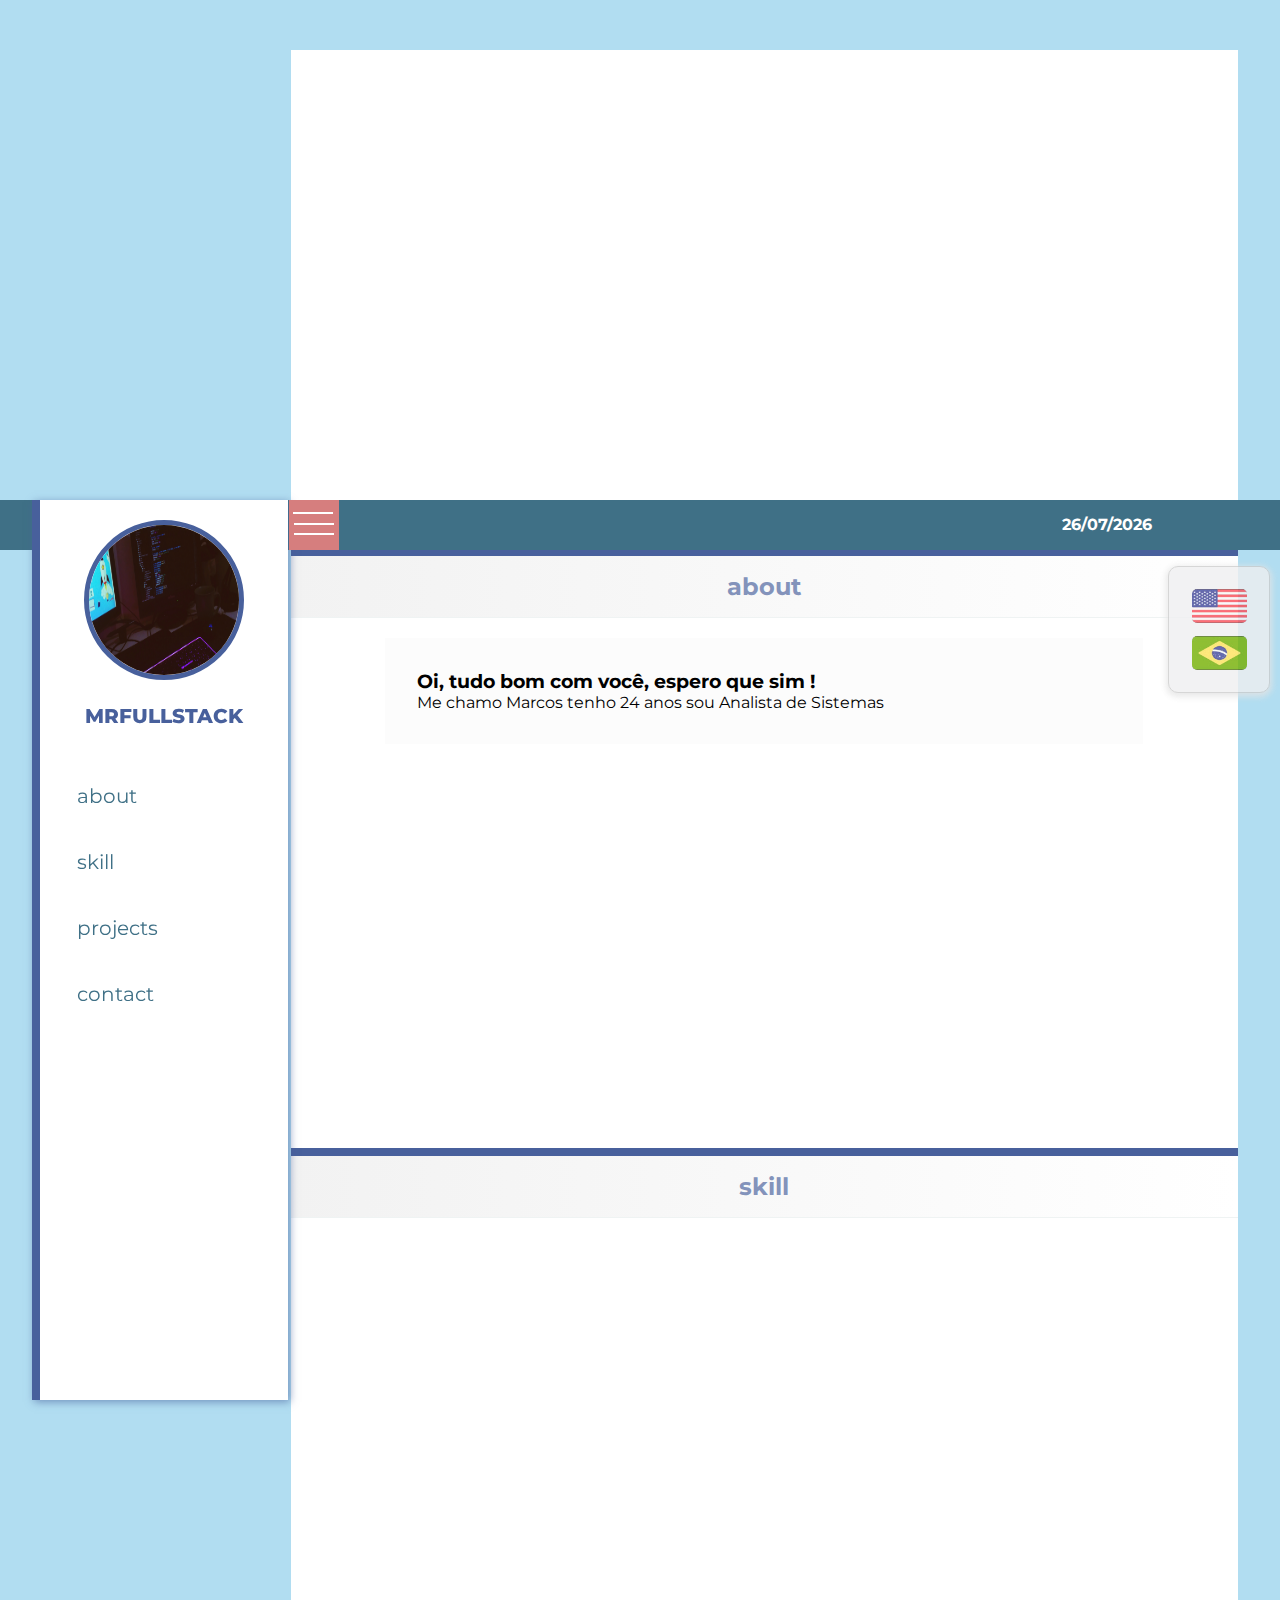
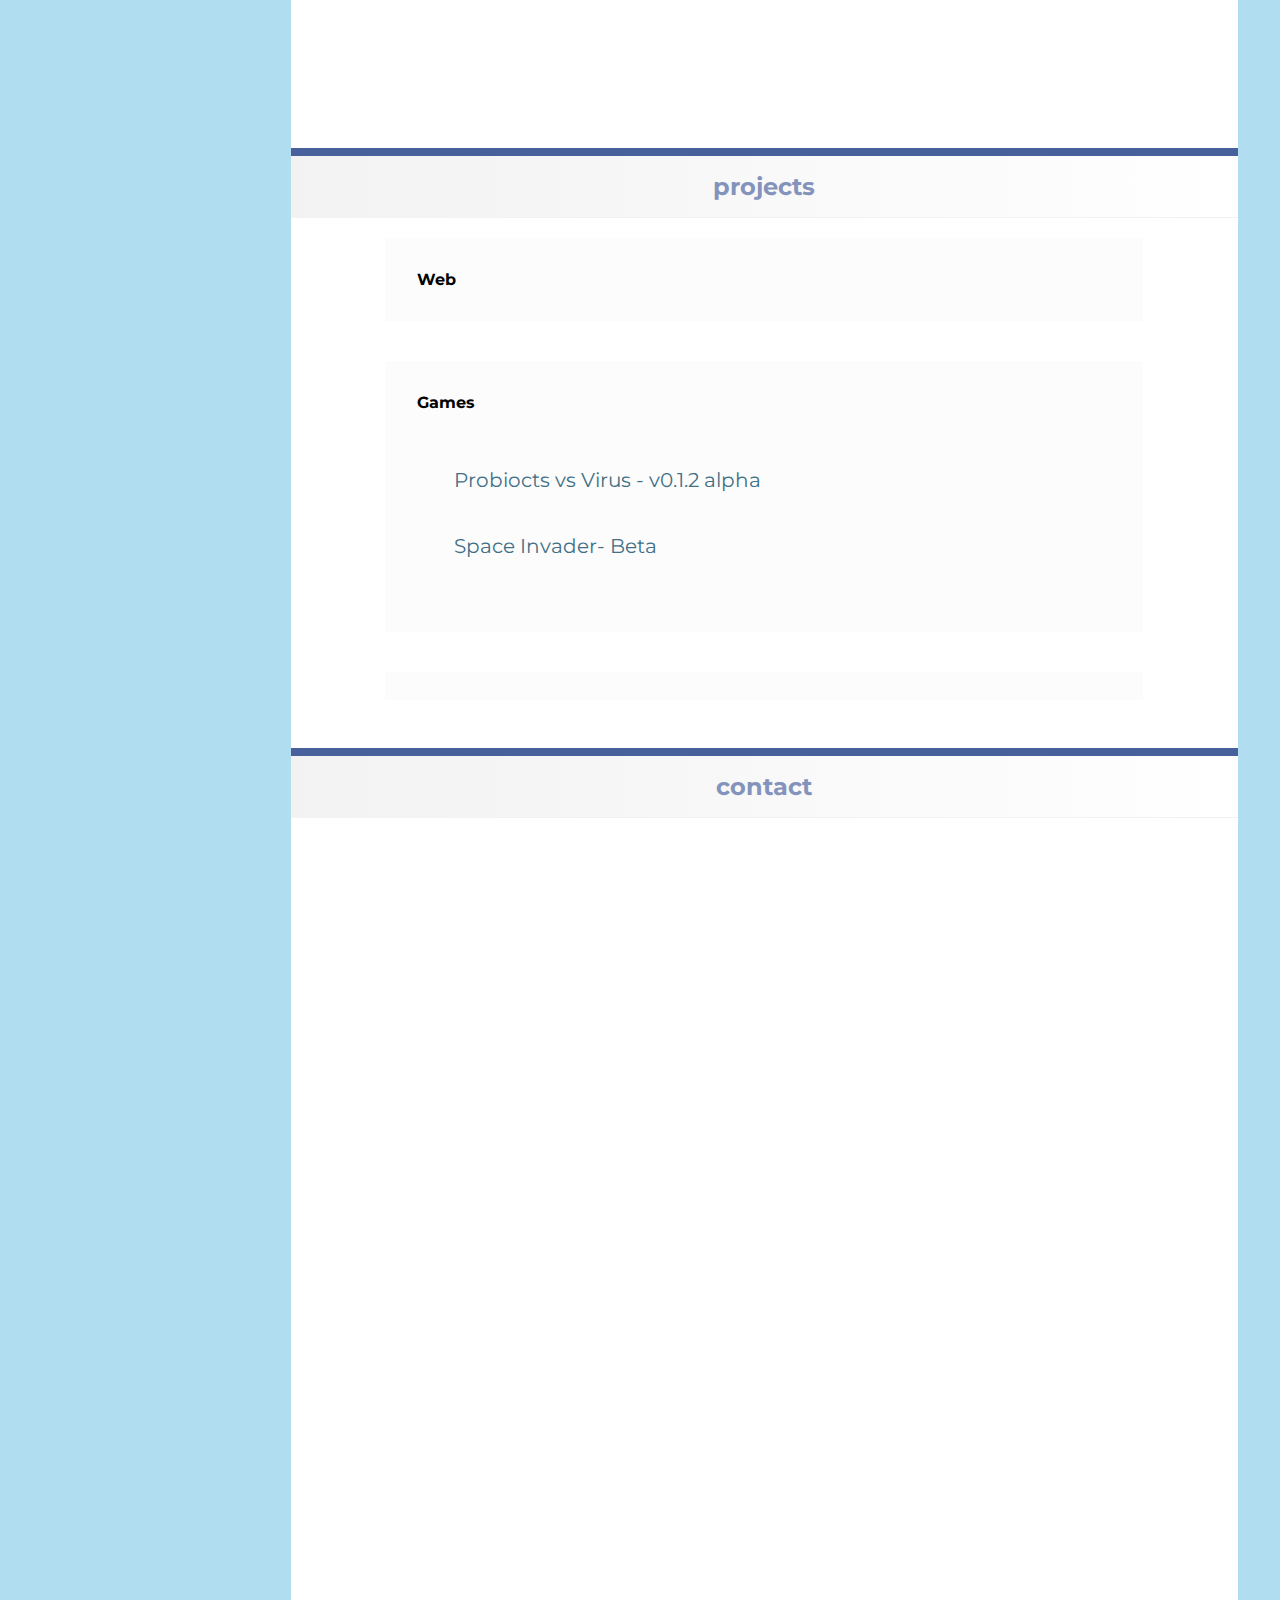
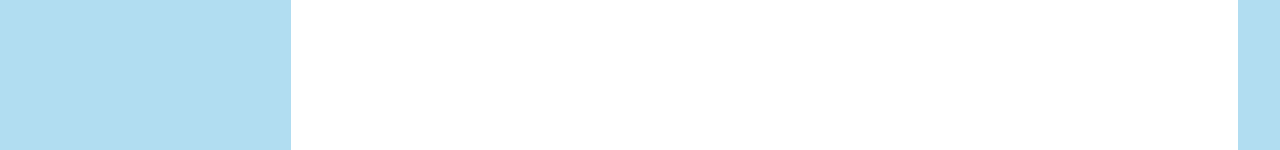
<file: index.html>
<!DOCTYPE html>
<html lang="en">
<head>
  <meta name="theme-color" content="#3f7086">
  <meta charset="UTF-8">
  <meta name="viewport" content="width=device-width, initial-scale=1.0">
  <meta http-equiv="X-UA-Compatible" content="ie=edge">
  <link href="https://fonts.googleapis.com/css?family=Montserrat:400,600,800&display=swap" rel="stylesheet"> 
  <link rel="stylesheet" href="style.css">
  <title>Marcos Fullstack</title>
</head>
<body>

  <div id="date" class="barra">  </div>
   <div class="idioma"> 
     <div class="idioma-list"> 
       <span onclick=" idiomaChange('en_us');">
         <img src="images/usa.png" alt="">
        </span>
       <span onclick=" idiomaChange('pt_br');">
         <img src="images/bra.png" alt="">
        </span>
     </div>
   </div>
   <main>
    <aside >
      <nav id="menu"> 
        <div class="self_img"> 
          <img src="self_img.jpg" alt="">
        </div>
        <span class="nickname"> mrfullstack</span>
        <ul>
          <li><a  href="#about">about</a></li>
          <li><a  href="#skill">skill</a></li>
          <li><a  href="#projects">projects</a></li>
          <li><a  href="#contact">contact</a></li>
        </ul>
      </nav><!--nav-->
      <button id="btn">
        <span id="action" class="cross"></span>
        <!-- <span class="cross"></span>-->
      </button>
    </aside><!---aside-->

    <section class="content">

      <div id="about">

        <span class="title">

          <h2>about</h2>

        </span>

          <div class="box">   
            <h3>Oi, tudo bom com você, espero que sim ! </h3>
            <p>Me chamo Marcos tenho 24 anos sou Analista de Sistemas</p>
          </div>
          
      </div><!--about-->  

      <div id="skill">

        <span class="title">

          <h2>skill</h2>

        </span> 

      </div><!--skill--> 

      <div id="projects">

        <span class="title">

          <h2>projects</h2>

        </span>

        <div class="box">
          <h4>Web</h4>
        
        </div>
        <div class="box">
          <h4>Games</h4>
          <ul>
            <li>
              <a href="https://mrfullstack.itch.io/probiocts-vs-virus-v012-alpha"> Probiocts vs Virus - v0.1.2 alpha</a>
            </li>
            <li>
                <a href="https://mrfullstack.itch.io/space-invader"> Space Invader- Beta</a>
            </li>
          </ul>
        </div>
        <div class="box">
            <h4>Repositories</h4>
            <ul>
              <li>
                <span class="repo-title"></span>
                <span class="repo-link">
                    <a href="https://mrfullstack.itch.io/probiocts-vs-virus-v012-alpha"> Probiocts vs Virus - v0.1.2 alpha</a>
                </span>
              </li>
              <li>
                  <span class="repo-title"></span>
                  <span class="repo-link">
                      <a href="https://mrfullstack.itch.io/probiocts-vs-virus-v012-alpha"> Probiocts vs Virus - v0.1.2 alpha</a>
                  </span>
              </li>
            </ul>
        </div>

      </div><!--projects-->  

      <div id="contact">

        <span class="title">

          <h2>contact</h2>

        </span> 

      </div><!--contact--> 

    </section> <!--content-->

   </main><!--main-->

<script src="script.js"></script>
<script src="github.js"></script>
</body>
</html>
</file>
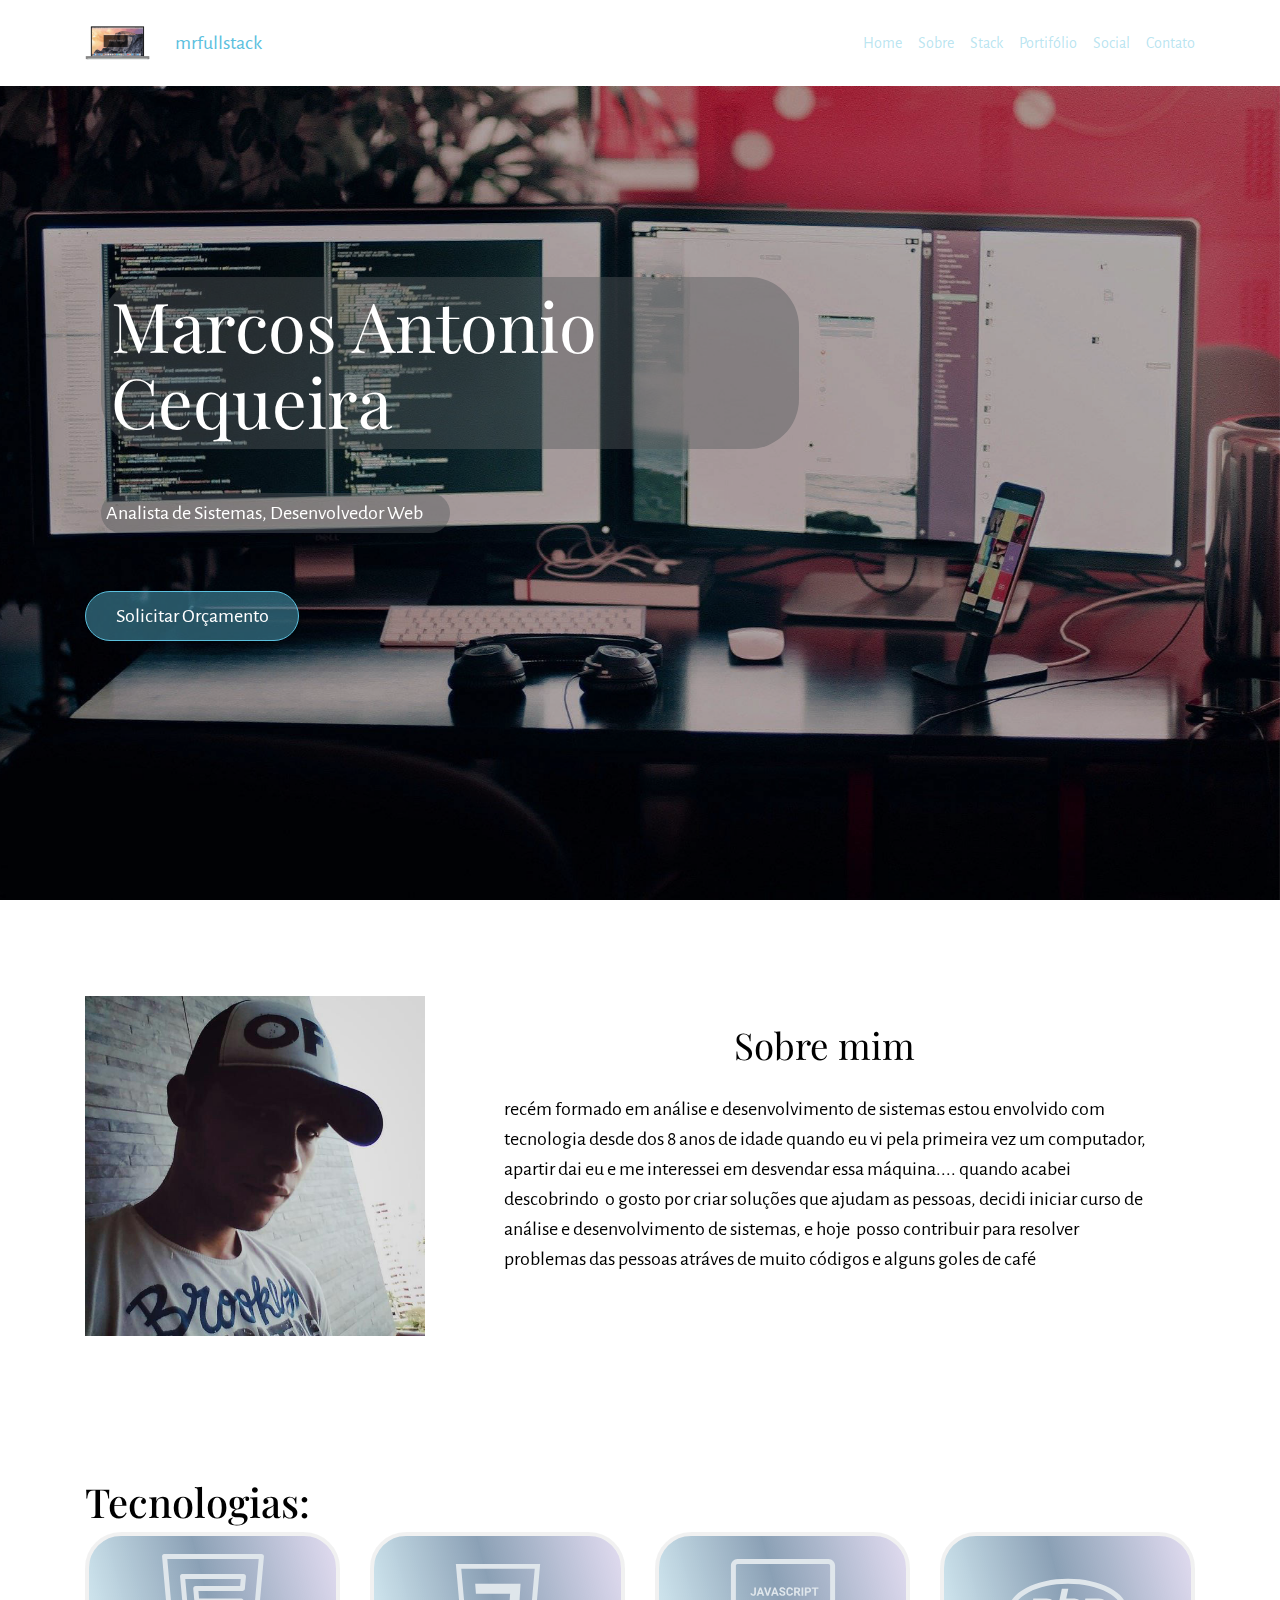
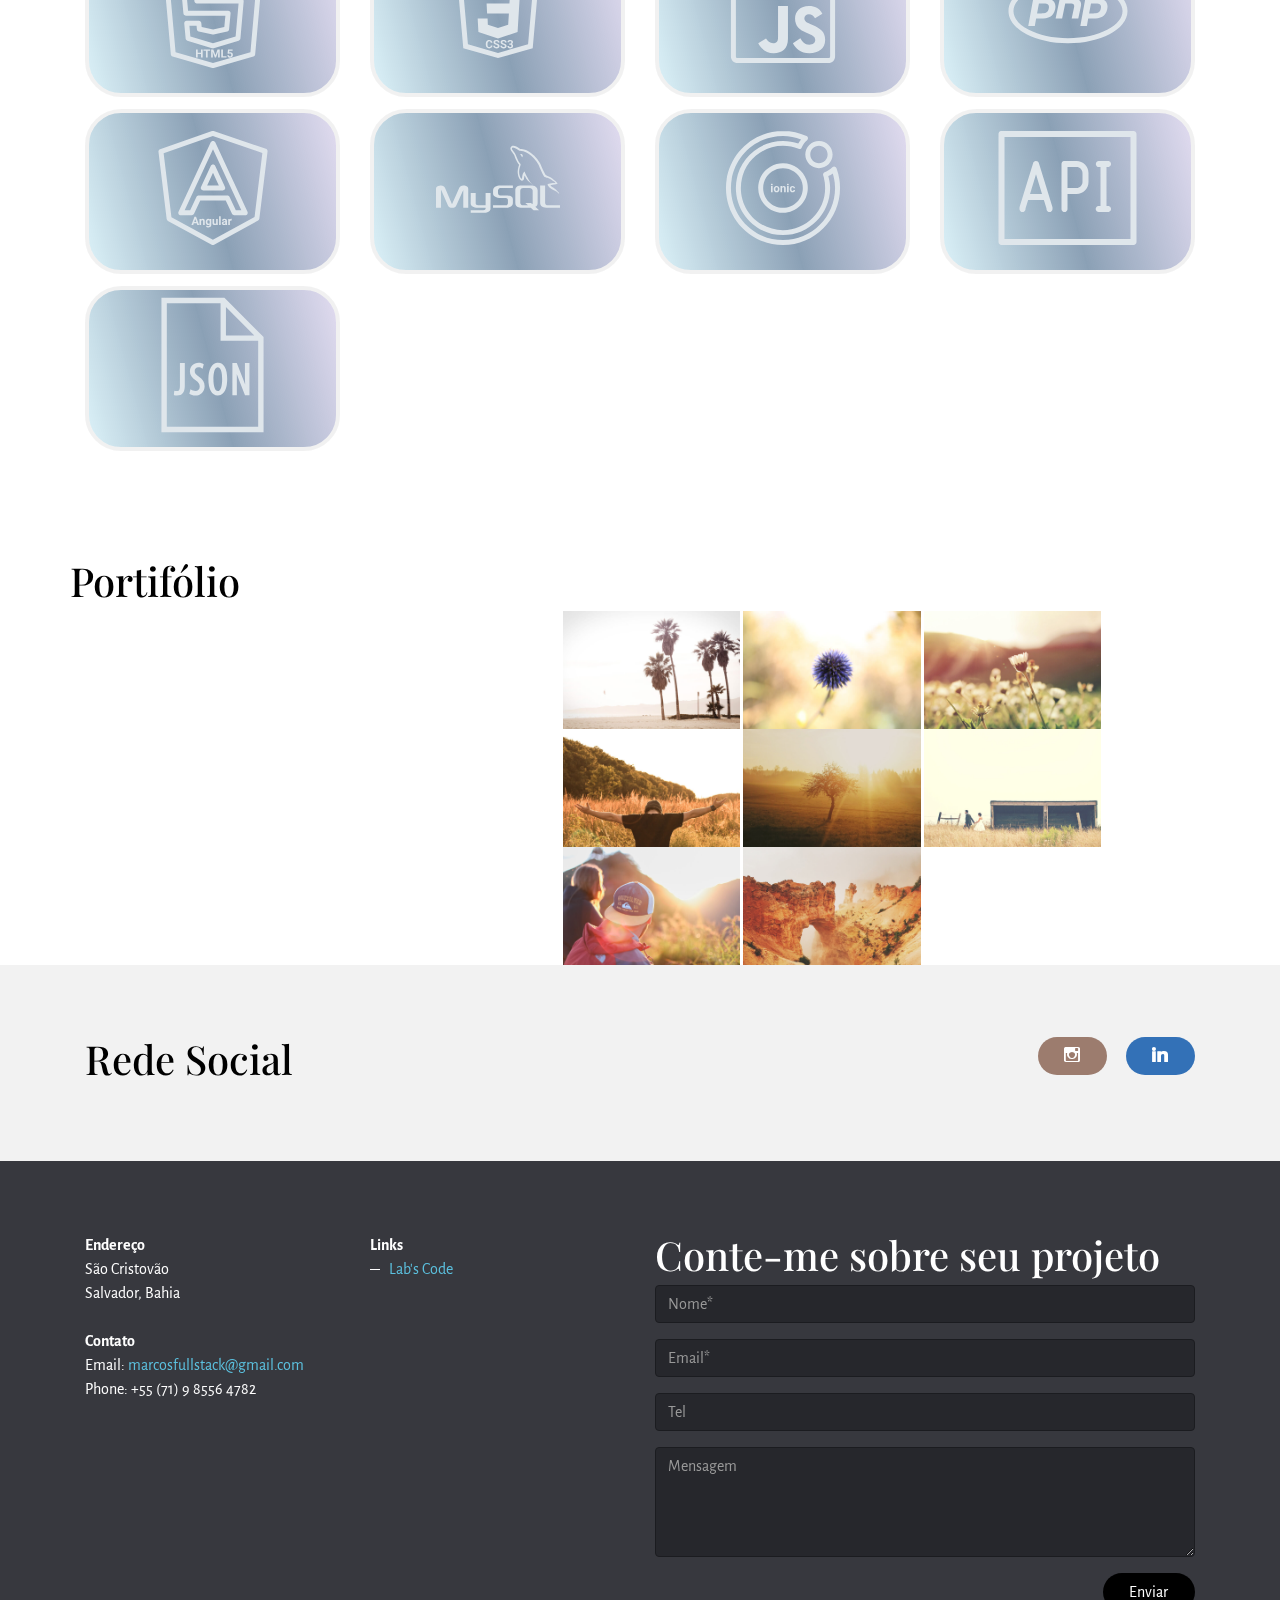
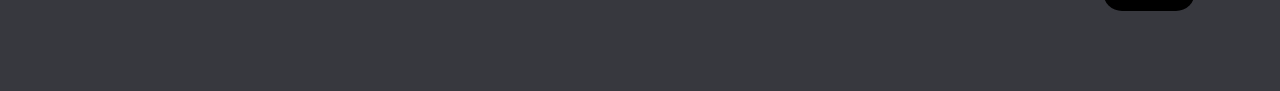
<file: template-portifolio/index.html>
<!DOCTYPE html>
<html>

<head>
    <!-- Site made with Mobirise Website Builder v4.11.5, https://mobirise.com -->
    <meta charset="UTF-8">
    <meta http-equiv="X-UA-Compatible" content="IE=edge">
    <meta name="generator" content="Mobirise v4.11.5, mobirise.com">
    <meta name="viewport" content="width=device-width, initial-scale=1, minimum-scale=1">
    <link rel="shortcut icon" href="assets/images/ico-228x128.png" type="image/x-icon">
    <meta name="description" content="">

    <title>Home</title>
    <link rel="stylesheet" href="https://fonts.googleapis.com/css?family=Alegreya+Sans:400,700&subset=latin,vietnamese,latin-ext">
    <link rel="stylesheet" href="assets/web/assets/mobirise-icons/mobirise-icons.css">
    <link rel="stylesheet" href="https://fonts.googleapis.com/css?family=Playfair+Display:400,700&subset=latin,cyrillic">
    <link rel="stylesheet" href="assets/tether/tether.min.css">
    <link rel="stylesheet" href="assets/bootstrap/css/bootstrap.min.css">
    <link rel="stylesheet" href="assets/socicon/css/socicon.min.css">
    <link rel="stylesheet" href="assets/puritym/css/style.css">
    <link rel="preload" as="style" href="assets/mobirise/css/mbr-additional.css">
    <link rel="stylesheet" href="assets/mobirise/css/mbr-additional.css" type="text/css">
    <link rel="stylesheet" href="assets/main.css">



</head>

<body>
    <nav class="navbar navbar-light mbr-navbar navbar-fixed-top" id="menu-0" data-rv-view="60" style="background-color: rgb(255, 255, 255);">
        <div class="container">
            <button class="navbar-toggler pull-right hidden-md-up" type="button" data-toggle="collapse" data-target="#exCollapsingNavbar2">
            <div class="hamburger-icon"></div>
        </button>

            <div class="clearfix"></div>
            <div class="collapse navbar-toggleable-sm" id="exCollapsingNavbar2">
                <span class="navbar-logo"><a href="index.html"><img src="assets/images/ico-228x128.png" alt="Mobirise"></a></span>
                <span><a class="navbar-brand tx-color blue" href="index.html">mrfullstack</a></span>
                <ul class="nav navbar-nav pull-xs-right">
                    <li class="nav-item"><a class="nav-link" href="#home">Home</a></li>
                    <li class="nav-item"><a class="nav-link" href="#sobre">Sobre</a></li>
                    <li class="nav-item"><a class="nav-link" href="#stack">Stack</a></li>
                    <li class="nav-item"><a class="nav-link" href="#jobs">Portifólio</a></li>
                    <li class="nav-item"><a class="nav-link" href="#social">Social</a></li>
                    <li class="nav-item"><a class="nav-link" href="#contato">Contato</a></li>
                </ul>
            </div>
        </div>
    </nav>
    <span id="home"></span>
    <section class="mbr-section mbr-section-full mbr-parallax-background mbr-after-navbar" id="header4-a" data-rv-view="0" style="background-image: url(assets/images/mbr-1920x1275.jpg);">
        <div class="mbr-table-cell">
            <div class="mbr-overlay" style="opacity: 0.3; background-color: rgb(0, 0, 0);"></div>
            <div class="container">
                <div class="row">
                    <div class="col-md-8">
                        <div class=" br100  pd1r mgr1xTb ">
                            <h1 class="mbr-section-title pd2x br50 display-1 bgcolor blacklight">Marcos Antonio Cequeira</h1>
                            <p class="lead w50 br25 pd1x bgcolor blacklight ">Analista de Sistemas, Desenvolvedor Web&nbsp;</p>
                        </div>
                        <div class="mbr-buttons--left "><a class="btn btn-lg btn-info bgcolor bluelight" href="#contato">Solicitar Orçamento</a> </div>
                    </div>
                </div>
            </div>

        </div>
    </section>
    <span id="sobre"></span>
    <section class="mbr-section mbr-section-nopadding" id="msg-box4-d" data-rv-view="3" style="background-color: rgb(255, 255, 255); padding-top: 6rem; padding-bottom: 3rem;">

        <div class="container">
            <div class="row">
                <div class="col-xs-12 col-lg-9 mbr-table-cell-lg image-size" style="width: 12%;">
                    <div class="mbr-figure"><img src="assets/images/amor-marcos-20160827-225244-640x640.jpg" alt="Marcos Antonio Cerqueira - mrfullstack" title="Marcos Antonio Cerqueira -  mrfullstack"></div>
                </div>
                <div class="col-xs-12 col-lg-3 mbr-inner-padding text-xs-center mbr-table-cell-lg">
                    <h3 class="mbr-section-title display-4">Sobre mim</h3>

                    <div class="lead">
                        <p>recém formado em análise e desenvolvimento de sistemas estou envolvido com tecnologia desde dos 8 anos de idade quando eu vi pela primeira vez um computador, apartir dai eu e me interessei em desvendar essa máquina.... quando acabei
                            descobrindo&nbsp;
                            <span style="font-size: 1.25rem;">o gosto por criar soluções que ajudam as pessoas, decidi iniciar curso de análise e desenvolvimento de sistemas, e hoje &nbsp;posso contribuir para resolver problemas das pessoas atráves de muito códigos e alguns goles de
                                café</span>
                        </p>
                    </div>

                </div>

            </div>
        </div>
    </section>
    <span id="stack"></span>
    <section class="mbr-section mbr-section-small" id="features1-2 " data-rv-view="41" style="background-color: rgb(255, 255, 255); padding-top: 6rem; padding-bottom: 6rem;">

        <div class="container ">
            <h2 class="mbr-section-title h1">Tecnologias:</h2>
            <div class="row">
                <div class="col-sm-6 col-md-3">
                    <div class="card cart-block">
                        <div>
                            <div class="icons8-html-5 card-img-top"></div>
                        </div>

                    </div>
                </div>
                <div class="col-sm-6 col-md-3">
                    <div class="card cart-block">
                        <div>
                            <div class="icons8-css3 card-img-top"></div>
                        </div>
                    </div>
                </div>
                <div class="col-sm-6 col-md-3">
                    <div class="card cart-block">
                        <div>
                            <div class="icons8-javascript card-img-top"></div>
                        </div>
                    </div>
                </div>

                <div class="col-sm-6 col-md-3">
                    <div class="card cart-block">
                        <div>
                            <div class="icons8-php-logo card-img-top"></div>
                        </div>

                    </div>
                </div>
                <div class="col-sm-6 col-md-3">
                    <div class="card cart-block">
                        <div>
                            <div class="icons8-angularjs card-img-top"></div>
                        </div>
                    </div>
                </div>
                <div class="col-sm-6 col-md-3">
                    <div class="card cart-block">
                        <div>
                            <div class="icons8-mysql-logo card-img-top"></div>
                        </div>

                    </div>
                </div>
                <div class="col-sm-6 col-md-3">
                    <div class="card cart-block">
                        <div>
                            <div class="icons8-ionic card-img-top"></div>
                        </div>

                    </div>
                </div>
                <div class="col-sm-6 col-md-3">
                    <div class="card cart-block">
                        <div>
                            <svg class="card-img-top" xmlns="http://www.w3.org/2000/svg" x="0px" y="0px" width="150" height="150" viewBox="0 0 172 172" style=" fill:#000000;"><g fill="none" fill-rule="nonzero" stroke="none" stroke-width="1" stroke-linecap="butt" stroke-linejoin="miter" stroke-miterlimit="10" stroke-dasharray="" stroke-dashoffset="0" font-family="none" font-weight="none" font-size="none" text-anchor="none" style="mix-blend-mode: normal"><path d="M0,172v-172h172v172z" fill="none"></path><g fill="#c1ced9"><path d="M9.675,20.64c-1.63937,0.30906 -2.82187,1.76031 -2.795,3.44v123.84c0,1.89469 1.54531,3.44 3.44,3.44h151.36c1.89469,0 3.44,-1.54531 3.44,-3.44v-123.84c0,-0.1075 0,-0.215 0,-0.3225c-0.16125,-1.77375 -1.65281,-3.13094 -3.44,-3.1175h-151.36c-0.1075,0 -0.215,0 -0.3225,0c-0.1075,0 -0.215,0 -0.3225,0zM13.76,27.52h144.48v116.96h-144.48zM126.9575,54.9325c-0.14781,0.02688 -0.29562,0.06719 -0.43,0.1075h-4.4075c-0.1075,0 -0.215,0 -0.3225,0c-1.89469,0.09406 -3.37281,1.70656 -3.27875,3.60125c0.09406,1.89469 1.70656,3.37281 3.60125,3.27875h1.72v44.72h-1.72c-0.1075,0 -0.215,0 -0.3225,0c-0.1075,0 -0.215,0 -0.3225,0c-1.89469,0.17469 -3.29219,1.86781 -3.1175,3.7625c0.17469,1.89469 1.86781,3.29219 3.7625,3.1175h10.32c1.23625,0.01344 2.39188,-0.63156 3.02344,-1.70656c0.61813,-1.075 0.61813,-2.39187 0,-3.46687c-0.63156,-1.075 -1.78719,-1.72 -3.02344,-1.70656h-1.72v-44.72h1.72c1.23625,0.01344 2.39188,-0.63156 3.02344,-1.70656c0.61813,-1.075 0.61813,-2.39187 0,-3.46687c-0.63156,-1.075 -1.78719,-1.72 -3.02344,-1.70656h-4.515c-0.30906,-0.08062 -0.645,-0.12094 -0.9675,-0.1075zM49.45,55.04c-1.38406,0.16125 -2.52625,1.14219 -2.9025,2.4725l-15.48,50.31c-0.08062,0.30906 -0.12094,0.645 -0.1075,0.9675v1.29c-0.01344,1.23625 0.63156,2.39188 1.70656,3.02344c1.075,0.61813 2.39187,0.61813 3.46687,0c1.075,-0.63156 1.72,-1.78719 1.70656,-3.02344v-0.5375l3.01,-9.7825h18.06l3.01,9.7825v0.5375c-0.01344,1.23625 0.63156,2.39188 1.70656,3.02344c1.075,0.61813 2.39187,0.61813 3.46687,0c1.075,-0.63156 1.72,-1.78719 1.70656,-3.02344v-1.29c0.01344,-0.3225 -0.02687,-0.65844 -0.1075,-0.9675l-15.48,-50.31c-0.47031,-1.63937 -2.06937,-2.70094 -3.7625,-2.4725zM81.915,55.04c-1.63937,0.30906 -2.82187,1.76031 -2.795,3.44v30.315c-0.09406,0.45688 -0.09406,0.94063 0,1.3975v19.8875c-0.01344,1.23625 0.63156,2.39188 1.70656,3.02344c1.075,0.61813 2.39187,0.61813 3.46687,0c1.075,-0.63156 1.72,-1.78719 1.70656,-3.02344v-17.2h10.32c7.56531,0 13.76,-6.19469 13.76,-13.76v-10.32c0,-7.56531 -6.19469,-13.76 -13.76,-13.76h-13.76c-0.1075,0 -0.215,0 -0.3225,0c-0.1075,0 -0.215,0 -0.3225,0zM86,61.92h10.32c3.84313,0 6.88,3.03688 6.88,6.88v10.32c0,3.84313 -3.03687,6.88 -6.88,6.88h-10.32zM49.88,70.305l6.88,22.575h-13.76z"></path></g></g></svg>
                        </div>
                    </div>
                </div>
                <div class="col-sm-6 col-md-3">
                    <div class="card cart-block">
                        <div><svg class="card-img-top" xmlns="http://www.w3.org/2000/svg" x="0px" y="0px" width="150" height="150" viewBox="-10 -10 192 192" style=" fill:#000000;"><g fill="none" fill-rule="nonzero" stroke="none" stroke-width="1" stroke-linecap="butt" stroke-linejoin="miter" stroke-miterlimit="10" stroke-dasharray="" stroke-dashoffset="0" font-family="none" font-weight="none" font-size="none" text-anchor="none" style="mix-blend-mode: normal"><path d="M0,172v-172h172v172z" fill="none"></path><g fill="#c1ced9"><path d="M20.64,0v172h130.72v-121.7975l-0.9675,-1.075l-48.16,-48.16l-1.075,-0.9675zM27.52,6.88h68.8v48.16h48.16v110.08h-116.96zM103.2,11.825l36.335,36.335h-36.335zM91.805,83.0975c-6.83969,0.92719 -11.0725,8.82844 -11.0725,20.9625c0,13.20906 4.43438,21.07 11.825,21.07c4.58219,0 12.255,-2.83531 12.255,-21.3925c0,-12.98062 -4.34031,-20.64 -11.61,-20.64c-0.48375,0 -0.94062,-0.06719 -1.3975,0zM68.37,83.205c-6.63812,0 -11.2875,4.58219 -11.2875,11.18c0,4.17906 2.59344,8.08938 7.74,11.61c3.07719,2.32469 4.8375,4.31344 4.8375,7.525c0,3.57438 -2.15,5.805 -5.6975,5.805c-1.69312,0 -3.9775,-0.69875 -5.16,-1.505l-0.9675,-0.645l-1.505,5.59l0.5375,0.3225c1.23625,0.91375 4.21938,1.935 7.095,1.935c7.01438,0 11.9325,-4.91812 11.9325,-11.9325c0,-4.77031 -2.28437,-8.58656 -7.2025,-12.04c-3.85656,-2.78156 -5.4825,-4.03125 -5.4825,-7.4175c0,-2.28437 1.49156,-4.73 4.8375,-4.73c2.24406,0 3.68188,0.81969 4.1925,1.1825l1.075,0.645l1.505,-5.59l-0.5375,-0.3225c-1.08844,-0.80625 -3.26531,-1.6125 -5.9125,-1.6125zM44.29,83.5275v29.24c0,6.18125 -1.98875,6.665 -4.3,6.665c-0.83312,0 -1.49156,-0.08062 -1.935,-0.215l-0.9675,-0.3225l-0.5375,5.4825l0.5375,0.215c0.80625,0.30906 2.00219,0.5375 3.3325,0.5375c6.89344,0 10.105,-3.9775 10.105,-12.47v-29.1325zM111.4775,83.5275v41.065h5.6975v-14.405c0,-5.2675 0,-9.17781 -0.1075,-12.5775c0.83313,2.39188 1.80063,4.85094 2.9025,7.525l7.6325,19.4575h5.6975v-41.065h-5.805v14.9425c0,4.47469 0.14781,8.2775 0.3225,12.47c-0.84656,-2.32469 -1.84094,-4.67625 -2.6875,-6.88l-8.0625,-20.5325zM92.7725,88.795c5.17344,0 5.59,11.58313 5.59,15.1575c0,9.675 -2.02906,15.48 -5.4825,15.48c-3.60125,0 -5.6975,-5.76469 -5.6975,-15.3725c0,-3.60125 0.30906,-15.265 5.59,-15.265z"></path></g></g></svg></div>

                    </div>
                </div>


            </div>
        </div>
    </section>



    <section class="mbr-gallery mbr-section mbr-section-nopadding mbr-section__container mbr-section__container--isolated" id="gallery2-5" data-rv-view="6">
        <!-- Gallery -->
        <div id="jobs" class=" container">

            <div class=" mbr-gallery-layout-article row">

                <h2 class="mbr-section-title h1">Portifólio</h2>
            </div>
            <div class=" col-md-offset-5 col-md-8">
                <div>
                    <div class="mbr-gallery-item">
                        <a data-toggle="modal" href="#lb-gallery2-5" data-slide-to="0">
                            <img src="assets/images/photo-3-small.jpg" alt="" title="">
                            <span class="icon fa fa-search-plus"></span>
                        </a>
                    </div>
                    <div class="mbr-gallery-item">
                        <a data-toggle="modal" href="#lb-gallery2-5" data-slide-to="1">
                            <img src="assets/images/photo-4-small.jpg" alt="" title="">
                            <span class="icon fa fa-search-plus"></span>
                        </a>
                    </div>
                    <div class="mbr-gallery-item">
                        <a data-toggle="modal" href="#lb-gallery2-5" data-slide-to="2">
                            <img src="assets/images/photo-5-small.jpg" alt="" title="">
                            <span class="icon fa fa-search-plus"></span>
                        </a>
                    </div>
                    <div class="mbr-gallery-item">
                        <a data-toggle="modal" href="#lb-gallery2-5" data-slide-to="3">
                            <img src="assets/images/photo-7-small.jpg" alt="" title="">
                            <span class="icon fa fa-search-plus"></span>
                        </a>
                    </div>
                    <div class="mbr-gallery-item">
                        <a data-toggle="modal" href="#lb-gallery2-5" data-slide-to="4">
                            <img src="assets/images/photo-8-small.jpg" alt="" title="">
                            <span class="icon fa fa-search-plus"></span>
                        </a>
                    </div>
                    <div class="mbr-gallery-item">
                        <a data-toggle="modal" href="#lb-gallery2-5" data-slide-to="5">
                            <img src="assets/images/photo-11-small.jpg" alt="" title="">
                            <span class="icon fa fa-search-plus"></span>
                        </a>
                    </div>
                    <div class="mbr-gallery-item">
                        <a data-toggle="modal" href="#lb-gallery2-5" data-slide-to="6">
                            <img src="assets/images/photo-12-small.jpg" alt="" title="">
                            <span class="icon fa fa-search-plus"></span>
                        </a>
                    </div>
                    <div class="mbr-gallery-item">
                        <a data-toggle="modal" href="#lb-gallery2-5" data-slide-to="7">
                            <img src="assets/images/photo-13-small.jpg" alt="" title="">
                            <span class="icon fa fa-search-plus"></span>
                        </a>
                    </div>
                </div>
            </div>
            <div class="clearfix"></div>
        </div>
        </div>

        <!-- Lightbox -->
        <div data-app-prevent-settings="" class="mbr-slider modal fade carousel slide" tabindex="-1" data-keyboard="true" data-interval="false" id="lb-gallery2-5">
            <div class="modal-dialog">
                <div class="modal-content">
                    <div class="modal-body">
                        <ol class="carousel-indicators">
                            <li data-app-prevent-settings="" data-target="#lb-gallery2-5" data-slide-to="0"></li>
                            <li data-app-prevent-settings="" data-target="#lb-gallery2-5" data-slide-to="1"></li>
                            <li data-app-prevent-settings="" data-target="#lb-gallery2-5" data-slide-to="2"></li>
                            <li data-app-prevent-settings="" data-target="#lb-gallery2-5" data-slide-to="3"></li>
                            <li data-app-prevent-settings="" data-target="#lb-gallery2-5" data-slide-to="4"></li>
                            <li data-app-prevent-settings="" data-target="#lb-gallery2-5" data-slide-to="5"></li>
                            <li data-app-prevent-settings="" data-target="#lb-gallery2-5" class=" active" data-slide-to="6"></li>
                            <li data-app-prevent-settings="" data-target="#lb-gallery2-5" data-slide-to="7"></li>
                        </ol>
                        <div class="carousel-inner">
                            <div class="carousel-item">
                                <figure>
                                    <img src="assets/images/photo-3.jpg" alt="" title="">
                                    <figcaption class="w100 bgcolor blacklight tx-color white">
                                        <div class="box-info jobs">
                                            <h1>oi</h1>
                                            <p>
                                                <h4> Lorem ipsum, dolor sit amet consectetur adipisicing elit. Non illo dicta, molestiae enim nisi modi quasi aliquam praesentium doloremque corrupti aliquid expedita ullam nihil deserunt aspernatur omnis consectetur
                                                    delectus similique.</h4>
                                            </p>
                                        </div>

                                    </figcaption>
                                </figure>

                            </div>
                            <div class="carousel-item">
                                <figure>
                                    <img src="assets/images/photo-4.jpg" alt="" title="">
                                    <figcaption class="w100 bgcolor blacklight tx-color white">
                                        <div class="box-info jobs">
                                            <h1>oi</h1>
                                            <p>
                                                <h4> Lorem ipsum, dolor sit amet consectetur adipisicing elit. Non illo dicta, molestiae enim nisi modi quasi aliquam praesentium doloremque corrupti aliquid expedita ullam nihil deserunt aspernatur omnis consectetur
                                                    delectus similique.</h4>
                                            </p>
                                        </div>

                                    </figcaption>
                                </figure>

                            </div>
                            <div class="carousel-item">
                                <figure>
                                    <img src="assets/images/photo-5.jpg" alt="" title="">
                                    <figcaption class="w100 bgcolor blacklight tx-color white">
                                        <div class="box-info jobs">
                                            <h1>oi</h1>
                                            <p>
                                                <h4> Lorem ipsum, dolor sit amet consectetur adipisicing elit. Non illo dicta, molestiae enim nisi modi quasi aliquam praesentium doloremque corrupti aliquid expedita ullam nihil deserunt aspernatur omnis consectetur
                                                    delectus similique.</h4>
                                            </p>
                                        </div>

                                    </figcaption>
                                </figure>

                            </div>
                            <div class="carousel-item">
                                <figure>
                                    <img src="assets/images/photo-7.jpg" alt="" title="">
                                    <figcaption class="w100 bgcolor blacklight tx-color white">
                                        <div class="box-info jobs">
                                            <h1>oi</h1>
                                            <p>
                                                <h4> Lorem ipsum, dolor sit amet consectetur adipisicing elit. Non illo dicta, molestiae enim nisi modi quasi aliquam praesentium doloremque corrupti aliquid expedita ullam nihil deserunt aspernatur omnis consectetur
                                                    delectus similique.</h4>
                                            </p>
                                        </div>

                                    </figcaption>
                                </figure>

                            </div>
                            <div class="carousel-item">
                                <figure>
                                    <img src="assets/images/photo-8.jpg" alt="" title="">
                                    <figcaption class="w100 bgcolor blacklight tx-color white">
                                        <div class="box-info jobs">
                                            <h1>oi</h1>
                                            <p>
                                                <h4> Lorem ipsum, dolor sit amet consectetur adipisicing elit. Non illo dicta, molestiae enim nisi modi quasi aliquam praesentium doloremque corrupti aliquid expedita ullam nihil deserunt aspernatur omnis consectetur
                                                    delectus similique.</h4>
                                            </p>
                                        </div>

                                    </figcaption>
                                </figure>

                            </div>
                            <div class="carousel-item">
                                <figure>
                                    <img src="assets/images/photo-11.jpg" alt="" title="">
                                    <figcaption class="w100 bgcolor blacklight tx-color white">
                                        <div class="box-info jobs">
                                            <h1>oi</h1>
                                            <p>
                                                <h4> Lorem ipsum, dolor sit amet consectetur adipisicing elit. Non illo dicta, molestiae enim nisi modi quasi aliquam praesentium doloremque corrupti aliquid expedita ullam nihil deserunt aspernatur omnis consectetur
                                                    delectus similique.</h4>
                                            </p>
                                        </div>

                                    </figcaption>
                                </figure>

                            </div>
                            <div class="carousel-item active">
                                <figure>
                                    <img src="assets/images/photo-12.jpg" alt="" title="">
                                    <figcaption class="w100 bgcolor blacklight tx-color white">
                                        <div class="box-info jobs">
                                            <h1>oi</h1>
                                            <p>
                                                <h4> Lorem ipsum, dolor sit amet consectetur adipisicing elit. Non illo dicta, molestiae enim nisi modi quasi aliquam praesentium doloremque corrupti aliquid expedita ullam nihil deserunt aspernatur omnis consectetur
                                                    delectus similique.</h4>
                                            </p>
                                        </div>

                                    </figcaption>
                                </figure>

                            </div>
                            <div class="carousel-item ">

                                <figure>
                                    <img src="assets/images/photo-13.jpg" alt="" title="">
                                    <figcaption class="w100 bgcolor blacklight tx-color white">
                                        <div class="box-info jobs">
                                            <h1>oi</h1>
                                            <p>
                                                <h4> Lorem ipsum, dolor sit amet consectetur adipisicing elit. Non illo dicta, molestiae enim nisi modi quasi aliquam praesentium doloremque corrupti aliquid expedita ullam nihil deserunt aspernatur omnis consectetur
                                                    delectus similique.</h4>
                                            </p>
                                        </div>

                                    </figcaption>
                                </figure>
                            </div>
                        </div>
                        <a class="left carousel-control" role="button" data-slide="prev" href="#lb-gallery2-5">
                            <span class="icon-prev" aria-hidden="true"></span>
                            <span class="sr-only">Previous</span>
                        </a>
                        <a class="right carousel-control" role="button" data-slide="next" href="#lb-gallery2-5">
                            <span class="icon-next" aria-hidden="true"></span>
                            <span class="sr-only">Next</span>
                        </a>

                        <a class="close" href="#" role="button" data-dismiss="modal">
                            <span aria-hidden="true">×</span>
                            <span class="sr-only">Close</span>
                        </a>
                    </div>
                </div>
            </div>
        </div>
    </section>

    <section class="mbr-section mbr-section-small" id="social-buttons2-e" data-rv-view="56" style="background-color: rgb(242, 242, 242); padding-top: 4.5rem; padding-bottom: 4.5rem;">


        <div id="social" class="container">
            <div class="row">
                <div class="col-sm-4">
                    <h2 class="mbr-section-title h1">Rede Social</h2>
                </div>
                <div class="col-sm-8 text-xs-right"> <a class="btn btn-social socicon-bg-instagram" title="Instagram" target="_blank" href="https://instagram.com/marcos.stack/"><i class="socicon socicon-instagram"></i></a> <a class="btn btn-social socicon-bg-linkedin" title="LinkedIn" target="_blank"
                        href="https://br.linkedin.com/in/marcos-antonio-cerqueira-souza-de-freitas-4233a1126"><i class="socicon socicon-linkedin"></i></a> </div>
            </div>
        </div>
    </section>

    <section class="mbr-section mbr-section-small mbr-footer" id="contacts3-8" data-rv-view="208" style="background-color: rgb(55, 56, 62); padding-top: 4.5rem; padding-bottom: 4.5rem;">
        <span id="contato"></span>
        <div class="container">
            <div class="row">
                <div class="col-xs-12 col-md-3">
                    <p><strong>Endereço</strong><br> São Cristovão<br> Salvador, Bahia<br><br>
                        <strong>Contato</strong><br mailtoo="marcosfullstack@gmail.com">Email:<a href="mailto:marcosfullstack@gmail.com"> marcosfullstack@gmail.com</a><br> Phone: +55 (71) 9 8556 4782 <br></p>
                </div>
                <div class="col-xs-12 col-md-3"><strong>Links</strong>
                    <ul>
                        <li><a href="http://labscode.tech/">Lab's Code</a></li>
                    </ul>
                </div>
                <div class="col-xs-12 col-md-6" data-form-type="formoid">
                    <div data-form-alert="true">
                        <div hidden="" data-form-alert-success="true">Show! logo estarei te respondendo.. Orbigado !</div>
                    </div>
                    <form action="https://mobirise.com/" method="post" data-form-title="MESSAGE">

                        <h2 class="mbr-section-title h1">Conte-me sobre seu projeto</h2>
                        <input type="hidden" value="WBHJccPZ0t/PPmTgLJrFCCmVt2tRRVaimK1iJV+rJLq07gY0jyglwOh1hOWn30DrwhkSNyOlEOUtG9aocNeXtnLhIvln/wx2Allf7nprQpT/+BEkcVcVFXGIhnAa5yBj" data-form-email="true">
                        <div class="form-group">
                            <input type="text" class="form-control input-sm input-inverse" name="name" required="" placeholder="Nome*" data-form-field="Name">
                        </div>
                        <div class="form-group">
                            <input type="email" class="form-control input-sm input-inverse" name="email" required="" placeholder="Email*" data-form-field="Email">
                        </div>
                        <div class="form-group">
                            <input type="tel" class="form-control input-sm input-inverse" name="phone" placeholder="Tel" data-form-field="Phone">
                        </div>
                        <div class="form-group">
                            <textarea class="form-control input-sm input-inverse" name="message" rows="4" placeholder="Mensagem" data-form-field="Message"></textarea>
                        </div>
                        <div class="text-xs-right"><button type="submit" class="btn btn-black">Enviar</button></div>
                    </form>
                </div>
            </div>
        </div>
    </section>


    <script src="assets/web/assets/jquery/jquery.min.js"></script>
    <script src="assets/tether/tether.min.js"></script>
    <script src="assets/bootstrap/js/bootstrap.min.js"></script>
    <script src="assets/smooth-scroll/smooth-scroll.js"></script>
    <script src="assets/jarallax/jarallax.js"></script>
    <script src="assets/masonry/masonry.pkgd.min.js"></script>
    <script src="assets/imagesloaded/imagesloaded.pkgd.min.js"></script>
    <script src="assets/bootstrap-carousel-swipe/bootstrap-carousel-swipe.js"></script>
    <script src="assets/puritym/js/script.js"></script>
    <script src="assets/mobirise-gallery/script.js"></script>
    <script src="assets/formoid/formoid.min.js"></script>


</body>

</html
</file>
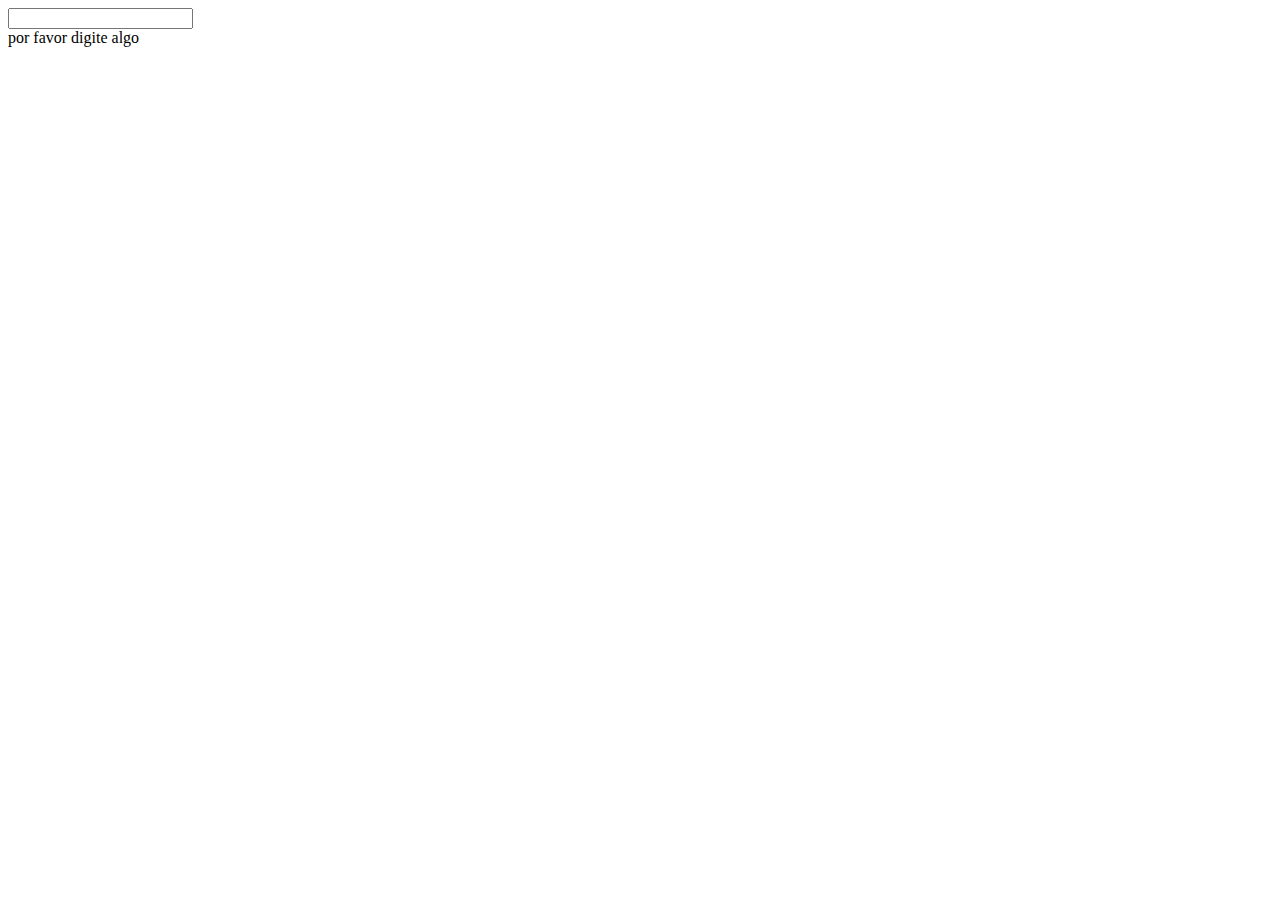
<file: projetos/ajaxphpdozeero/index.html>
<!DOCTYPE html>
<html lang="pt-br">
    <head>
        <meta charset="UTF-8">
        <title></title>
    </head>
    <body>
	<form id="form-search" action="" enctype="multipart/form-data" >
		<input id ="strings"type="text"  name="txt" onkeyup=" search(this.value);" />	
    </form>
    
	<span id="txtDigited"></span>

	<script src="search.js"></script>
	
    </body>
</html>
</file>
<file: template-portifolio/assets/web/assets/mobirise-icons/mobirise-icons.css>
@font-face {
  font-family: 'MobiriseIcons';
  src:  url('mobirise-icons.eot?spat4u');
  src:  url('mobirise-icons.eot?spat4u#iefix') format('embedded-opentype'),
    url('mobirise-icons.ttf?spat4u') format('truetype'),
    url('mobirise-icons.woff?spat4u') format('woff'),
    url('mobirise-icons.svg?spat4u#MobiriseIcons') format('svg');
  font-weight: normal;
  font-style: normal;
  font-display: swap;
}

[class^="mbri-"], [class*=" mbri-"] {
  /* use !important to prevent issues with browser extensions that change fonts */
  font-family: MobiriseIcons !important;
  speak: none;
  font-style: normal;
  font-weight: normal;
  font-variant: normal;
  text-transform: none;
  line-height: 1;

  /* Better Font Rendering =========== */
  -webkit-font-smoothing: antialiased;
  -moz-osx-font-smoothing: grayscale;
}

.mbri-add-submenu:before {
  content: "\e900";
}
.mbri-alert:before {
  content: "\e901";
}
.mbri-align-center:before {
  content: "\e902";
}
.mbri-align-justify:before {
  content: "\e903";
}
.mbri-align-left:before {
  content: "\e904";
}
.mbri-align-right:before {
  content: "\e905";
}
.mbri-android:before {
  content: "\e906";
}
.mbri-apple:before {
  content: "\e907";
}
.mbri-arrow-down:before {
  content: "\e908";
}
.mbri-arrow-next:before {
  content: "\e909";
}
.mbri-arrow-prev:before {
  content: "\e90a";
}
.mbri-arrow-up:before {
  content: "\e90b";
}
.mbri-bold:before {
  content: "\e90c";
}
.mbri-bookmark:before {
  content: "\e90d";
}
.mbri-bootstrap:before {
  content: "\e90e";
}
.mbri-briefcase:before {
  content: "\e90f";
}
.mbri-browse:before {
  content: "\e910";
}
.mbri-bulleted-list:before {
  content: "\e911";
}
.mbri-calendar:before {
  content: "\e912";
}
.mbri-camera:before {
  content: "\e913";
}
.mbri-cart-add:before {
  content: "\e914";
}
.mbri-cart-full:before {
  content: "\e915";
}
.mbri-cash:before {
  content: "\e916";
}
.mbri-change-style:before {
  content: "\e917";
}
.mbri-chat:before {
  content: "\e918";
}
.mbri-clock:before {
  content: "\e919";
}
.mbri-close:before {
  content: "\e91a";
}
.mbri-cloud:before {
  content: "\e91b";
}
.mbri-code:before {
  content: "\e91c";
}
.mbri-contact-form:before {
  content: "\e91d";
}
.mbri-credit-card:before {
  content: "\e91e";
}
.mbri-cursor-click:before {
  content: "\e91f";
}
.mbri-cust-feedback:before {
  content: "\e920";
}
.mbri-database:before {
  content: "\e921";
}
.mbri-delivery:before {
  content: "\e922";
}
.mbri-desktop:before {
  content: "\e923";
}
.mbri-devices:before {
  content: "\e924";
}
.mbri-down:before {
  content: "\e925";
}
.mbri-download:before {
  content: "\e989";
}
.mbri-drag-n-drop:before {
  content: "\e927";
}
.mbri-drag-n-drop2:before {
  content: "\e928";
}
.mbri-edit:before {
  content: "\e929";
}
.mbri-edit2:before {
  content: "\e92a";
}
.mbri-error:before {
  content: "\e92b";
}
.mbri-extension:before {
  content: "\e92c";
}
.mbri-features:before {
  content: "\e92d";
}
.mbri-file:before {
  content: "\e92e";
}
.mbri-flag:before {
  content: "\e92f";
}
.mbri-folder:before {
  content: "\e930";
}
.mbri-gift:before {
  content: "\e931";
}
.mbri-github:before {
  content: "\e932";
}
.mbri-globe:before {
  content: "\e933";
}
.mbri-globe-2:before {
  content: "\e934";
}
.mbri-growing-chart:before {
  content: "\e935";
}
.mbri-hearth:before {
  content: "\e936";
}
.mbri-help:before {
  content: "\e937";
}
.mbri-home:before {
  content: "\e938";
}
.mbri-hot-cup:before {
  content: "\e939";
}
.mbri-idea:before {
  content: "\e93a";
}
.mbri-image-gallery:before {
  content: "\e93b";
}
.mbri-image-slider:before {
  content: "\e93c";
}
.mbri-info:before {
  content: "\e93d";
}
.mbri-italic:before {
  content: "\e93e";
}
.mbri-key:before {
  content: "\e93f";
}
.mbri-laptop:before {
  content: "\e940";
}
.mbri-layers:before {
  content: "\e941";
}
.mbri-left-right:before {
  content: "\e942";
}
.mbri-left:before {
  content: "\e943";
}
.mbri-letter:before {
  content: "\e944";
}
.mbri-like:before {
  content: "\e945";
}
.mbri-link:before {
  content: "\e946";
}
.mbri-lock:before {
  content: "\e947";
}
.mbri-login:before {
  content: "\e948";
}
.mbri-logout:before {
  content: "\e949";
}
.mbri-magic-stick:before {
  content: "\e94a";
}
.mbri-map-pin:before {
  content: "\e94b";
}
.mbri-menu:before {
  content: "\e94c";
}
.mbri-mobile:before {
  content: "\e94d";
}
.mbri-mobile2:before {
  content: "\e94e";
}
.mbri-mobirise:before {
  content: "\e94f";
}
.mbri-more-horizontal:before {
  content: "\e950";
}
.mbri-more-vertical:before {
  content: "\e951";
}
.mbri-music:before {
  content: "\e952";
}
.mbri-new-file:before {
  content: "\e953";
}
.mbri-numbered-list:before {
  content: "\e954";
}
.mbri-opened-folder:before {
  content: "\e955";
}
.mbri-pages:before {
  content: "\e956";
}
.mbri-paper-plane:before {
  content: "\e957";
}
.mbri-paperclip:before {
  content: "\e958";
}
.mbri-photo:before {
  content: "\e959";
}
.mbri-photos:before {
  content: "\e95a";
}
.mbri-pin:before {
  content: "\e95b";
}
.mbri-play:before {
  content: "\e95c";
}
.mbri-plus:before {
  content: "\e95d";
}
.mbri-preview:before {
  content: "\e95e";
}
.mbri-print:before {
  content: "\e95f";
}
.mbri-protect:before {
  content: "\e960";
}
.mbri-question:before {
  content: "\e961";
}
.mbri-quote-left:before {
  content: "\e962";
}
.mbri-quote-right:before {
  content: "\e963";
}
.mbri-refresh:before {
  content: "\e964";
}
.mbri-responsive:before {
  content: "\e965";
}
.mbri-right:before {
  content: "\e966";
}
.mbri-rocket:before {
  content: "\e967";
}
.mbri-sad-face:before {
  content: "\e968";
}
.mbri-sale:before {
  content: "\e969";
}
.mbri-save:before {
  content: "\e96a";
}
.mbri-search:before {
  content: "\e96b";
}
.mbri-setting:before {
  content: "\e96c";
}
.mbri-setting2:before {
  content: "\e96d";
}
.mbri-setting3:before {
  content: "\e96e";
}
.mbri-share:before {
  content: "\e96f";
}
.mbri-shopping-bag:before {
  content: "\e970";
}
.mbri-shopping-basket:before {
  content: "\e971";
}
.mbri-shopping-cart:before {
  content: "\e972";
}
.mbri-sites:before {
  content: "\e973";
}
.mbri-smile-face:before {
  content: "\e974";
}
.mbri-speed:before {
  content: "\e975";
}
.mbri-star:before {
  content: "\e976";
}
.mbri-success:before {
  content: "\e977";
}
.mbri-sun:before {
  content: "\e978";
}
.mbri-sun2:before {
  content: "\e979";
}
.mbri-tablet:before {
  content: "\e97a";
}
.mbri-tablet-vertical:before {
  content: "\e97b";
}
.mbri-target:before {
  content: "\e97c";
}
.mbri-timer:before {
  content: "\e97d";
}
.mbri-to-ftp:before {
  content: "\e97e";
}
.mbri-to-local-drive:before {
  content: "\e97f";
}
.mbri-touch-swipe:before {
  content: "\e980";
}
.mbri-touch:before {
  content: "\e981";
}
.mbri-trash:before {
  content: "\e982";
}
.mbri-underline:before {
  content: "\e983";
}
.mbri-unlink:before {
  content: "\e984";
}
.mbri-unlock:before {
  content: "\e985";
}
.mbri-up-down:before {
  content: "\e986";
}
.mbri-up:before {
  content: "\e987";
}
.mbri-update:before {
  content: "\e988";
}
.mbri-upload:before {
 content: "\e926"; 
}
.mbri-user:before {
  content: "\e98a";
}
.mbri-user2:before {
  content: "\e98b";
}
.mbri-users:before {
  content: "\e98c";
}
.mbri-video:before {
  content: "\e98d";
}
.mbri-video-play:before {
  content: "\e98e";
}
.mbri-watch:before {
  content: "\e98f";
}
.mbri-website-theme:before {
  content: "\e990";
}
.mbri-wifi:before {
  content: "\e991";
}
.mbri-windows:before {
  content: "\e992";
}
.mbri-zoom-out:before {
  content: "\e993";
}
.mbri-redo:before {
  content: "\e994";
}
.mbri-undo:before {
  content: "\e995";
}
</file>
<file: template-portifolio/assets/mobirise/css/mbr-additional.css>
#header4-a H1 {
  color: #ffffff;
}
#header4-a P {
  color: #ffffff;
  text-align: left;
}
#msg-box4-d .lead P {
  text-align: left;
}
#menu-0 .navbar-toggler {
  color: #ffffff;
}
</file>
<file: template-portifolio/assets/main.css>
@charset "utf-8";
.tx-color.white {
    color: white;
}

.tx-color.blue {
    color: #5bc0de;
}

.bgcolor.bluelight {
    background-color: #5bc0de6e;
}

.bgcolor.blacklight {
    background-color: #54595a6e;
}

.br25 {
    border-radius: 25px;
}

.br50 {
    border-radius: 50px;
}

.br100 {
    border-radius: 100px;
}

.w50 {
    width: 50%;
}

.w100 {
    width: 100%;
}

.pd2r {
    padding: 2rem;
}

.pd1r {
    padding: 1rem;
}

.pd2x {
    padding: 10px;
}

.mgr1x {
    margin: 10px;
}

.mgr1xTb {
    margin: 10px 0px;
}

.mgr1xLr {
    margin: 0px 10px;
}

.pd1x {
    padding: 5px;
}

.navbar-light .navbar-nav .nav-link {
    color: #5bc0de6e;
}

.card {
    position: relative;
    display: block;
    background: linear-gradient(75deg, #5bc0de6e, #18436d, #5c39ad59);
    border: 4px solid #e5e5e5;
    border-radius: 2.25rem;
    opacity: .5;
    transition: all .5s ease-in;
}

.card:hover {
    background: linear-gradient(45deg, #5bc0de6e, #337ac3, #29057e59);
    transition: all 1s ease-in-out;
    opacity: 1;
}

.navbar-light .navbar-nav .nav-link:focus,
.navbar-light .navbar-nav .nav-link:hover,
a,
a:hover {
    color: #5bc0de;
}

#menu-0 .navbar-toggler {
    color: #31b0d5;
}

a {
    text-decoration: none;
}

figcaption {
    position: absolute;
    margin-top: -250px;
    height: 250px;
}

.box-info {
    display: flex;
    text-align: center;
    justify-content: center;
    flex-direction: column;
}


/*icons*/

.icons8-css3 {
    display: inline-block;
    width: 150px;
    height: 150px;
    background: url('[data-uri]') 50% 50% no-repeat;
    background-size: 50%;
}

.icons8-php-logo {
    display: inline-block;
    width: 100px;
    height: 150px;
    background: url('[data-uri]') 50% 50% no-repeat;
    background-size: 50%;
}

.icons8-angularjs {
    display: inline-block;
    width: 150px;
    height: 150px;
    background: url('[data-uri]') 50% 50% no-repeat;
    background-size: 50%;
}

.icons8-html-5 {
    display: inline-block;
    width: 150px;
    height: 150px;
    background: url('[data-uri]') 50% 50% no-repeat;
    background-size: 50%;
}

.icons8-javascript {
    display: inline-block;
    width: 150px;
    height: 150px;
    background: url('[data-uri]') 50% 50% no-repeat;
    background-size: 50%;
}

.icons8-mysql-logo {
    display: inline-block;
    width: 150px;
    height: 150px;
    background: url('[data-uri]') 50% 50% no-repeat;
    background-size: 50%;
}

.icons8-ionic {
    display: inline-block;
    width: 150px;
    height: 150px;
    background: url('[data-uri]') 50% 50% no-repeat;
    background-size: 50%;
}
</file>
<file: style.css>
@charset = "utf-8";

/* resets */
*{
  padding: 0;
  margin: 0;
  box-sizing: border-box;
  font-family: 'Montserrat', sans-serif;
  
}

html{
  scroll-behavior: smooth;  
}
body{
  padding: 2rem;
  background-color: #b1ddf1;
  overflow:-moz-hidden-unscrollable;
}

nav{
  width: 25%;
  background-color: #fff;
  border-left: .5rem solid #48609c;
  border-right: .1rem solid #ffffff;
  position: fixed;
  height: 100%;
  display: flex;
  align-items: center;
  flex-direction: column;
  transition: all .5s ease-in;
  box-shadow: 0.1rem 0.1rem 0.5rem #48609c99;
  z-index: 15;
  top: 0;
}


.self_img{
  min-width: 150px;
  min-height: 150px;
  border-radius: 100px;
  border: 5px solid #48609c;
  overflow: hidden;
  margin-top: 20px;
  display: flex;
}

img{ 
  width: 150px;
  height: 150px;
}

.nickname{
  margin-top: 1.5rem;
  font-size: 20px;
  color: #48609c;
  font-weight: 800;
  text-transform: uppercase;
}

button{
  display: flex;
  flex-direction: column;
  justify-content: center;
  position: fixed;
  left: 27.3%;
  width: 50px;
  height: 50px;
  background-color: #7ed684;
  cursor: pointer;
  z-index: 15;
  transition: all .5s ease-in ;
  border:none;
  outline: none;
  top: 0;
  
}
.content{
  display: flex;
  justify-content: center;
  flex-direction: column;
  width: 70%;
  left: 27.3%;
  position: absolute;
  transition: all .5s ease-in;
  background-color: #fff;
  scroll-behavior: smooth;  
  height:3300px;
  top: 3.1rem;
 
}
/* código antigo bars
.bars{
  width: 40px;
  height: 0px;
  border: .9px solid white;
  margin: 4px;
}*/

.bars::before{
  content: "";
  display: block;
  width: 100%;
  border: 1px solid white;
  transform: rotate(180deg);
  position: absolute;
  left: -.6px;
  top:20px;

}
.bars{
  position: absolute;
  width: 40px;
  border: 1px solid white;
  left: 4px;
  top:12px;
  
}
.bars::after{
  content: "";
  display: block;
  width: 100%;
  border: 1px solid white;
  transform: rotate(180deg);
  top: 10px;
  position: absolute;
  left: -.6px;

}

.cross{
  display: flex;
  justify-content: center;
  align-items: center;
  width: 0px;
  height: 40px;
  left: 12px;
}
.cross::before{
  content: "";
  display: block;
  position: absolute;
  top:5px;
  width: 0px;
  height: 40px;
  transform: rotate(45deg);
  border: .9px solid white;
  left: 22px;
  
}
.cross::after{
  content: "";
  display: block;
  position: absolute;
  width: 0px;
  height: 40px;
  transform: rotate(-45deg);
  top:5px;
  border: .9px solid white;
  left: 22px;

  
}


ul{
  list-style-type: none;
  align-self: flex-start;
  margin-top: 1.5rem;
  
}

a{
  color: #3f7086;
  text-decoration: none;
  font-size: 20px;
}

li{
  margin: 2rem;
  border:5px solid transparent;
  border-right: none;
  border-top: none;
  
}
li::after{
  content: "";
  display: block;
  border:5px solid transparent;
  border-right: none;
  border-top: none;
  width: 0%;
  transform: translate(-15px,0px);
  transition: all .5s;
}
li:hover:after{
  content: "";e
  display: block;
  border:5px solid #48609c;
  width: auto;
  border-right: none;
  border-top: none;
  transform: translate(0px,0px);
  transition: all 1s;
}
#about,#skill,#projects,#contact{
  height: 600px;
  padding-top: 3rem;
  display: flex;
  width: 100%;
  flex-direction: column;
  align-content: center;
  align-items: center;
  overflow-y: scroll;
}
.title{
  display: inline-block;
  background-color: #ffffff;
  color: #8393bb;
  width: 100%;
  align-self: flex-start;
  padding: 1rem;
  text-align: center;
  border-top: .5rem solid #48609c;
  background-image: linear-gradient(to left,#ffffff82,#f2f2f2);
  border-bottom: .1rem solid #eff3f3;
}
.barra{
  background-color: #3f7086;
  width: 100%;
  height: 3.1rem;
  position: fixed;
  top: 0;
  left: 0;
  z-index: 9;
  display: flex;
  align-items: center;

}

#now{
    position: absolute;
    color: #fff;
    right: 0;
    padding-right: 10%;
    font-weight: 700;
}

 .box{
   background-color: #fcfcfc;
   display: flex;
   justify-content: center;
   flex-direction: column;
   align-items: flex-start; 
   width: 80%;
   align-self: center;
   margin: 20px;
   padding: 2rem;
 }

 .idioma{
  z-index: 9;
  background-color: #efeff0;
  border-radius: 10px;
  right: 10px;
  top:4.1rem;
  align-items: center;
  width: auto;
  display: flex;
  justify-content: center;
  height: auto;
  position: fixed;
  padding: 1rem;
  box-shadow: 0rem .1rem .4rem .1rem #e4e4e4;
  border: .5px solid #ccc;
  opacity: .80;
 }
 .idioma-list  {
  display: flex;
  flex-direction: column;
}
 .idioma-list span {
   z-index: 15;
   display: flex;
   align-items: center;
   padding: .4rem;
   cursor: pointer;
   width: auto;
  font-size: 12px;
  font-weight: bold;
  border-radius: 10px;
 }

 .idioma-list span:hover {
  background-color: #969fa3;
}
 .idioma-list img{
  border-radius: 5px;
  width: 55px;
  height: 34px;

 }

 .idioma-list span img:hover{
  filter: contrast(2);
 }
@media only screen and (max-width: 1280px) {
  nav{
    width: 20%;
   }
  
   button{
    left:  22.6%;  
   }
   .content{
     width: 74%;
     left: 22.7%;;
   }
}

@media only screen and (max-width: 930px) {
  nav{
    width: 15%;
   }
   button{
    left: 18%;  
   }
   .content{
    width:100% ;
    
   }
}


@media only screen and (max-width: 925px) {
  nav{
    width: 70%;
    left: 0;
   }

   button{
    left:  70%;  
   }

   .content{
    width:100% ;
   }
}

@media only screen and (max-width:720px) {
  nav{
    overflow-y: scroll;
  }
  button{
    left:  70%;  
   }
   .content{
     width: 100%;
     left: 0;
   }
</file>
<file: template-portifolio/assets/socicon/css/socicon.min.css>
@font-face{font-family:'socicon';src:url('../fonts/socicon.eot');src:url('../fonts/socicon.eot?#iefix') format('embedded-opentype'),url('../fonts/socicon.woff') format('woff'),url('../fonts/socicon.woff2') format('woff2'),url('../fonts/socicon.ttf') format('truetype'),url('../fonts/socicon.svg#sociconregular') format('svg');font-weight:normal;font-style:normal}.socicon{position:relative;top:1px;display:inline-block;font-family:'socicon';font-style:normal;font-weight:normal;line-height:1;text-transform:none !important;-webkit-font-smoothing:antialiased;-moz-osx-font-smoothing:grayscale}.socicon-twitter:before{content:"a"}.socicon-facebook:before{content:"b"}.socicon-google:before{content:"c"}.socicon-pinterest:before{content:"d"}.socicon-foursquare:before{content:"e"}.socicon-yahoo:before{content:"f"}.socicon-skype:before{content:"g"}.socicon-yelp:before{content:"h"}.socicon-feedburner:before{content:"i"}.socicon-linkedin:before{content:"j"}.socicon-viadeo:before{content:"k"}.socicon-xing:before{content:"l"}.socicon-myspace:before{content:"m"}.socicon-soundcloud:before{content:"n"}.socicon-spotify:before{content:"o"}.socicon-grooveshark:before{content:"p"}.socicon-lastfm:before{content:"q"}.socicon-youtube:before{content:"r"}.socicon-vimeo:before{content:"s"}.socicon-dailymotion:before{content:"t"}.socicon-vine:before{content:"u"}.socicon-flickr:before{content:"v"}.socicon-500px:before{content:"w"}.socicon-instagram:before{content:"x"}.socicon-wordpress:before{content:"y"}.socicon-tumblr:before{content:"z"}.socicon-blogger:before{content:"A"}.socicon-technorati:before{content:"B"}.socicon-reddit:before{content:"C"}.socicon-dribbble:before{content:"D"}.socicon-stumbleupon:before{content:"E"}.socicon-digg:before{content:"F"}.socicon-envato:before{content:"G"}.socicon-behance:before{content:"H"}.socicon-delicious:before{content:"I"}.socicon-deviantart:before{content:"J"}.socicon-forrst:before{content:"K"}.socicon-play:before{content:"L"}.socicon-zerply:before{content:"M"}.socicon-wikipedia:before{content:"N"}.socicon-apple:before{content:"O"}.socicon-flattr:before{content:"P"}.socicon-github:before{content:"Q"}.socicon-chimein:before{content:"R"}.socicon-friendfeed:before{content:"S"}.socicon-newsvine:before{content:"T"}.socicon-identica:before{content:"U"}.socicon-bebo:before{content:"V"}.socicon-zynga:before{content:"W"}.socicon-steam:before{content:"X"}.socicon-xbox:before{content:"Y"}.socicon-windows:before{content:"Z"}.socicon-outlook:before{content:"1"}.socicon-coderwall:before{content:"2"}.socicon-tripadvisor:before{content:"3"}.socicon-appnet:before{content:"4"}.socicon-goodreads:before{content:"5"}.socicon-tripit:before{content:"6"}.socicon-lanyrd:before{content:"7"}.socicon-slideshare:before{content:"8"}.socicon-buffer:before{content:"9"}.socicon-rss:before{content:","}.socicon-vkontakte:before{content:";"}.socicon-disqus:before{content:":"}.socicon-houzz:before{content:"+"}.socicon-mail:before{content:"@"}.socicon-patreon:before{content:"="}.socicon-paypal:before{content:"-"}.socicon-playstation:before{content:"^"}.socicon-smugmug:before{content:"¨"}.socicon-swarm:before{content:"$"}.socicon-triplej:before{content:"*"}.socicon-yammer:before{content:"&"}.socicon-stackoverflow:before{content:"("}.socicon-drupal:before{content:"#"}.socicon-odnoklassniki:before{content:"."}.socicon-android:before{content:"_"}.socicon-meetup:before{content:"]"}.socicon-persona:before{content:")"}.socicon-amazon:before{content:"£"}.socicon-ello:before{content:"'"}.socicon-mixcloud:before{content:"\""}.socicon-8tracks:before{content:"}"}.socicon-twitch:before{content:"{"}.socicon-bg-twitter{background:#4da7de}.socicon-bg-twitter:hover{background:#4da7de !important}.socicon-bg-facebook{background:#3e5b98}.socicon-bg-facebook:hover{background:#3e5b98 !important}.socicon-bg-google{background:#d93e2d}.socicon-bg-google:hover{background:#d93e2d !important}.socicon-bg-pinterest{background:#c92619}.socicon-bg-pinterest:hover{background:#c92619 !important}.socicon-bg-foursquare{background:#f94877}.socicon-bg-foursquare:hover{background:#f94877 !important}.socicon-bg-yahoo{background:#6e2a85}.socicon-bg-yahoo:hover{background:#6e2a85 !important}.socicon-bg-skype{background:#28abe3}.socicon-bg-skype:hover{background:#28abe3 !important}.socicon-bg-yelp{background:#c83218}.socicon-bg-yelp:hover{background:#c83218 !important}.socicon-bg-feedburner{background:#fc0}.socicon-bg-feedburner:hover{background:#fc0 !important}.socicon-bg-linkedin{background:#3371b7}.socicon-bg-linkedin:hover{background:#3371b7 !important}.socicon-bg-viadeo{background:#e4a000}.socicon-bg-viadeo:hover{background:#e4a000 !important}.socicon-bg-xing{background:#005a60}.socicon-bg-xing:hover{background:#005a60 !important}.socicon-bg-myspace{background:#323232}.socicon-bg-myspace:hover{background:#323232 !important}.socicon-bg-soundcloud{background:#fe3801}.socicon-bg-soundcloud:hover{background:#fe3801 !important}.socicon-bg-spotify{background:#7bb342}.socicon-bg-spotify:hover{background:#7bb342 !important}.socicon-bg-grooveshark{background:#000}.socicon-bg-grooveshark:hover{background:#000 !important}.socicon-bg-lastfm{background:#d41316}.socicon-bg-lastfm:hover{background:#d41316 !important}.socicon-bg-youtube{background:#e02a20}.socicon-bg-youtube:hover{background:#e02a20 !important}.socicon-bg-vimeo{background:#51b5e7}.socicon-bg-vimeo:hover{background:#51b5e7 !important}.socicon-bg-dailymotion{background:#004e72}.socicon-bg-dailymotion:hover{background:#004e72 !important}.socicon-bg-vine{background:#00b389}.socicon-bg-vine:hover{background:#00b389 !important}.socicon-bg-flickr{background:#1e1e1b}.socicon-bg-flickr:hover{background:#1e1e1b !important}.socicon-bg-500px{background:#58a9de}.socicon-bg-500px:hover{background:#58a9de !important}.socicon-bg-instagram{background:#9c7c6e}.socicon-bg-instagram:hover{background:#9c7c6e !important}.socicon-bg-wordpress{background:#464646}.socicon-bg-wordpress:hover{background:#464646 !important}.socicon-bg-tumblr{background:#45556c}.socicon-bg-tumblr:hover{background:#45556c !important}.socicon-bg-blogger{background:#ec661c}.socicon-bg-blogger:hover{background:#ec661c !important}.socicon-bg-technorati{background:#5cb030}.socicon-bg-technorati:hover{background:#5cb030 !important}.socicon-bg-reddit{background:#e74a1e}.socicon-bg-reddit:hover{background:#e74a1e !important}.socicon-bg-dribbble{background:#e84d88}.socicon-bg-dribbble:hover{background:#e84d88 !important}.socicon-bg-stumbleupon{background:#e64011}.socicon-bg-stumbleupon:hover{background:#e64011 !important}.socicon-bg-digg{background:#1d1d1b}.socicon-bg-digg:hover{background:#1d1d1b !important}.socicon-bg-envato{background:#597c3a}.socicon-bg-envato:hover{background:#597c3a !important}.socicon-bg-behance{background:#000}.socicon-bg-behance:hover{background:#000 !important}.socicon-bg-delicious{background:#020202}.socicon-bg-delicious:hover{background:#020202 !important}.socicon-bg-deviantart{background:#c5d200}.socicon-bg-deviantart:hover{background:#c5d200 !important}.socicon-bg-forrst{background:#5b9a68}.socicon-bg-forrst:hover{background:#5b9a68 !important}.socicon-bg-play{background:#000}.socicon-bg-play:hover{background:#000 !important}.socicon-bg-zerply{background:#9dbc7a}.socicon-bg-zerply:hover{background:#9dbc7a !important}.socicon-bg-wikipedia{background:#000}.socicon-bg-wikipedia:hover{background:#000 !important}.socicon-bg-apple{background:#b9bfc1}.socicon-bg-apple:hover{background:#b9bfc1 !important}.socicon-bg-flattr{background:#f67c1a}.socicon-bg-flattr:hover{background:#f67c1a !important}.socicon-bg-github{background:#221e1b}.socicon-bg-github:hover{background:#221e1b !important}.socicon-bg-chimein{background:#888688}.socicon-bg-chimein:hover{background:#888688 !important}.socicon-bg-friendfeed{background:#2f72c4}.socicon-bg-friendfeed:hover{background:#2f72c4 !important}.socicon-bg-newsvine{background:#075b2f}.socicon-bg-newsvine:hover{background:#075b2f !important}.socicon-bg-identica{background:#000}.socicon-bg-identica:hover{background:#000 !important}.socicon-bg-bebo{background:#ef1011}.socicon-bg-bebo:hover{background:#ef1011 !important}.socicon-bg-zynga{background:#dc0606}.socicon-bg-zynga:hover{background:#dc0606 !important}.socicon-bg-steam{background:#8f8d8a}.socicon-bg-steam:hover{background:#8f8d8a !important}.socicon-bg-xbox{background:#92c83e}.socicon-bg-xbox:hover{background:#92c83e !important}.socicon-bg-windows{background:#00bdf6}.socicon-bg-windows:hover{background:#00bdf6 !important}.socicon-bg-outlook{background:#0072c6}.socicon-bg-outlook:hover{background:#0072c6 !important}.socicon-bg-coderwall{background:#3e8dcc}.socicon-bg-coderwall:hover{background:#3e8dcc !important}.socicon-bg-tripadvisor{background:#000}.socicon-bg-tripadvisor:hover{background:#000 !important}.socicon-bg-appnet{background:#494949}.socicon-bg-appnet:hover{background:#494949 !important}.socicon-bg-goodreads{background:#463020}.socicon-bg-goodreads:hover{background:#463020 !important}.socicon-bg-tripit{background:#1982c3}.socicon-bg-tripit:hover{background:#1982c3 !important}.socicon-bg-lanyrd{background:#3c80c9}.socicon-bg-lanyrd:hover{background:#3c80c9 !important}.socicon-bg-slideshare{background:#4ba3a6}.socicon-bg-slideshare:hover{background:#4ba3a6 !important}.socicon-bg-buffer{background:#000}.socicon-bg-buffer:hover{background:#000 !important}.socicon-bg-rss{background:#f26109}.socicon-bg-rss:hover{background:#f26109 !important}.socicon-bg-vkontakte{background:#5a7fa6}.socicon-bg-vkontakte:hover{background:#5a7fa6 !important}.socicon-bg-disqus{background:#2e9fff}.socicon-bg-disqus:hover{background:#2e9fff !important}.socicon-bg-houzz{background:#7cc04b}.socicon-bg-houzz:hover{background:#7cc04b !important}.socicon-bg-mail{background:#000}.socicon-bg-mail:hover{background:#000 !important}.socicon-bg-patreon{background:#e44727}.socicon-bg-patreon:hover{background:#e44727 !important}.socicon-bg-paypal{background:#009cde}.socicon-bg-paypal:hover{background:#009cde !important}.socicon-bg-playstation{background:#000}.socicon-bg-playstation:hover{background:#000 !important}.socicon-bg-smugmug{background:#acfd32}.socicon-bg-smugmug:hover{background:#acfd32 !important}.socicon-bg-swarm{background:#fc9d3c}.socicon-bg-swarm:hover{background:#fc9d3c !important}.socicon-bg-triplej{background:#e53531}.socicon-bg-triplej:hover{background:#e53531 !important}.socicon-bg-yammer{background:#1175c4}.socicon-bg-yammer:hover{background:#1175c4 !important}.socicon-bg-stackoverflow{background:#fd9827}.socicon-bg-stackoverflow:hover{background:#fd9827 !important}.socicon-bg-drupal{background:#00598e}.socicon-bg-drupal:hover{background:#00598e !important}.socicon-bg-odnoklassniki{background:#f48420}.socicon-bg-odnoklassniki:hover{background:#f48420 !important}.socicon-bg-android{background:#8ec047}.socicon-bg-android:hover{background:#8ec047 !important}.socicon-bg-meetup{background:#e2373c}.socicon-bg-meetup:hover{background:#e2373c !important}.socicon-bg-persona{background:#e6753d}.socicon-bg-persona:hover{background:#e6753d !important}.socicon-bg-amazon{background:#f90}.socicon-bg-amazon:hover{background:#f90 !important}.socicon-bg-ello{background:#000}.socicon-bg-ello:hover{background:#000 !important}.socicon-bg-mixcloud{background:#314359}.socicon-bg-mixcloud:hover{background:#314359 !important}.socicon-bg-8tracks{background:#122c4b}.socicon-bg-8tracks:hover{background:#122c4b !important}.socicon-bg-twitch{background:#6441a5}.socicon-bg-twitch:hover{background:#6441a5 !important}
</file>
<file: template-portifolio/assets/puritym/css/style.css>
/**
 * BOOTSTRAP CUSTOM
 */
.container {
  position: relative;
}

.btn {
  margin-bottom: 0.5rem;
}

.btn + .btn {
  margin-left: 1rem;
}

.btn-white {
  background: #fff;
  color: inherit;
}

.btn-black {
  background: #000;
  color: #fff;
}

.btn-social,
.btn-social:hover,
.btn-social:active,
.btn-social:focus {
  color: #fff;
}

.display-1 {
  font-size: 4.3rem;
  margin-top: 3.9rem;
  margin-bottom: 2.8rem;
}

.display-2 {
  font-size: 3.5rem;
  margin-top: 3.5rem;
  margin-bottom: 2.5rem;
}

.display-3 {
  font-size: 2.8rem;
  margin-top: 3.2rem;
  margin-bottom: 2rem;
}

.display-4 {
  font-size: 2.3rem;
  margin-top: 2.3rem;
  margin-bottom: 1.8rem;
}

p.lead,
.lead p {
  margin-bottom: 2rem;
}

.card .card-img-top {
  width: 100%;
}

.card-block {
  background-color: #fff;
}

@media (min-width: 768px) {
  .col-md-4:nth-of-type(3n+1) {
    clear: left;
  }
}

@media (min-width: 544px) and (max-width: 767px) {
  .col-md-4:nth-of-type(odd) {
    clear: left;
  }
}

.row.no-gutter {
  margin-left: 0;
  margin-right: 0;
}

.row.no-gutter > [class*=col-]:not(:first-child),
.row.no-gutter > [class*=col-]:not(:last-child) {
  padding-right: 0;
  padding-left: 0;
}

blockquote {
  padding: .5rem 1rem;
  margin: 0 0 1rem;
  margin-bottom: 1rem;
  font-size: 1.25rem;
  border-left: .25rem solid #f1c050;
}

/**
 * TYPOGRAPHY
 */
body {
  font-family: "Alegreya Sans", sans-serif;
}

h1, h2, h3, h4, h5, h6,
.h1, .h2, .h3, .h4, .h5, .h6,
.display-1, .display-2, .display-3, .display-4 {
  font-family: "Playfair Display", sans-serif;
}

/**
 * MAPS
 */
@-webkit-keyframes mapCircleLoading {
  from {
    -webkit-transform: rotate(0deg);
  }
  to {
    -webkit-transform: rotate(359deg);
  }
}

@keyframes mapCircleLoading {
  from {
    transform: rotate(0deg);
  }
  to {
    transform: rotate(359deg);
  }
}

.mbr-map {
  position: relative;
}

.mbr-map iframe {
  height: 100%;
  width: 100%;
}

.mbr-map [data-state-details] {
  color: #6b6763;
  font-family: "Alegreya Sans", sans-serif;
  font-size: 1.25rem;
  height: 1.5em;
  margin-top: -0.75em;
  padding-left: 20px;
  padding-right: 20px;
  position: absolute;
  text-align: center;
  top: 50%;
  width: 100%;
}

.mbr-map[data-state] {
  background: #e9e5dc;
}

.mbr-map[data-state="loading"] [data-state-details] {
  display: none;
}

.mbr-map[data-state="loading"]::after {
  content: "";
  -webkit-animation: mapCircleLoading .6s infinite linear;
  animation: mapCircleLoading .6s infinite linear;
  border-radius: 50%;
  border: 6px rgba(255, 255, 255, 0.35) solid;
  border-top-color: #fff;
  height: 40px;
  left: 50%;
  margin-left: -20px;
  margin-top: -20px;
  position: absolute;
  top: 50%;
  width: 40px;
}

/**
 * SECTIONS
 */
.mbr-section {
  position: relative;
  padding-top: 9rem;
  padding-bottom: 9rem;
  background-position: 50% 50%;
  background-repeat: no-repeat;
  background-size: cover;
}

.mbr-section-full {
  display: table;
  width: 100%;
  height: 100vh;
  padding-top: 0;
  padding-bottom: 0;
}

.mbr-section-small {
  padding-top: 4.5rem;
  padding-bottom: 4.5rem;
}

.mbr-section-nopadding {
  padding-top: 0;
  padding-bottom: 0;
}

.mbr-section-title {
  margin-top: 0;
}

.mbr-table {
  display: table;
}

.mbr-table-cell {
  position: relative;
  display: table-cell;
  vertical-align: middle;
  padding-top: 9rem;
  padding-bottom: 9rem;
}

.mbr-inner-padding {
  padding: 4rem;
}

/* footer */
.mbr-footer {
  color: #fff;
}

.mbr-footer .mbr-map,
.mbr-footer .mbr-google-map {
  height: 300px;
}

.mbr-footer .form-control {
  color: #fff;
  background-color: #26272c;
  border-color: #1b1c20;
}

.mbr-footer ul {
  list-style-type: none;
  padding: 0;
}

.mbr-footer ul li {
  position: relative;
  padding-left: 1.2rem;
}

.mbr-footer ul li:before {
  content: '';
  position: absolute;
  margin-left: -1.2rem;
  width: 10px;
  height: 1px;
  top: 50%;
  background-color: #fff;
}

footer.mbr-footer {
  padding-top: 3rem;
  padding-bottom: 2rem;
}

/**
 * NAVBAR
 */
.mbr-navbar {
  position: absolute;
  top: 0;
  right: 0;
  left: 0;
  padding: 1.5rem 1rem;
  background-color: #fff;
  z-index: 1030;
}

.mbr-navbar.navbar-fixed-top {
  position: fixed;
}

.mbr-navbar.navbar-transparent {
  background-color: transparent;
}

.mbr-navbar .navbar-logo {
  margin-right: 1.5rem;
  float: left;
}

.mbr-navbar .navbar-logo,
.mbr-navbar .navbar-logo img {
  height: 37px;
}

.mbr-navbar .navbar-brand {
  margin-right: 1.5rem;
}

.mbr-navbar .navbar-divider,
.mbr-navbar .navbar-nav .nav-item + .nav-item,
.mbr-navbar .navbar-nav .nav-link + .nav-link {
  margin-left: 1rem;
}

.mbr-navbar .navbar-nav + .navbar-nav {
  margin-right: 20px;
}

.mbr-navbar .hamburger-icon, .navbar-dropdown .hamburger-icon {
  content: "";
  width: 16px;
  -webkit-box-shadow: 0 -6px 0 1px,0 0 0 1px,0 6px 0 1px;
  -moz-box-shadow: 0 -6px 0 1px,0 0 0 1px,0 6px 0 1px;
  box-shadow: 0 -6px 0 1px,0 0 0 1px,0 6px 0 1px;
}

/**
 * HELPERS
 */
/* Colors */
.text-white {
  color: #fff !important;
}

.text-black {
  color: #000 !important;
}

/**
 * Mobirise Classes
 */
.mbr-after-navbar:before {
  content: "";
  display: block;
  height: 54px;
}

.mbr-section__container--first {
  padding-bottom: 1rem;
}

.mbr-section__container--middle {
  padding-top: 1rem;
  padding-bottom: 1rem;
}

.mbr-section__container--last {
  padding-top: 1rem;
}

.mbr-overlay,
.mbr-background-video,
.mbr-background-video-preview {
  position: absolute;
  bottom: 0;
  left: 0;
  right: 0;
  top: 0;
}

.mbr-overlay {
  background-color: #fff;
  opacity: 0.5;
  z-index: 1;
}

.mbr-overlay ~ * {
  z-index: 2;
}

.mbr-background-video-preview {
  z-index: 0 !important;
}

.mbr-figure {
  display: block;
  overflow: hidden;
  position: relative;
  width: 100%;
  margin: 0;
}

.mbr-figure img, .mbr-figure iframe {
  display: block;
  width: 100%;
}

.mbr-figure .mbr-figure-caption {
  width: 100%;
  padding: 1.5rem 0;
  background-color: #FFF8E0;
}

.mbr-figure .mbr-figure-caption-over {
  position: absolute;
  bottom: 0;
  background-color: rgba(255, 255, 255, 0.5);
}

.mbr-map,
.mbr-google-map {
  height: 400px;
}

.mbr-arrow {
  position: absolute;
  text-align: center;
  font-size: 35px;
  bottom: 71px;
  left: 50%;
  text-decoration: none !important;
  width: 30px;
  margin-left: -15px;
  line-height: 1px;
  padding: 0 20px;
  -webkit-animation: floating-arrow 1.6s infinite ease-in-out 0s;
  -o-animation: floating-arrow 1.6s infinite ease-in-out 0s;
  animation: floating-arrow 1.6s infinite ease-in-out 0s;
}

.mbr-arrow, .mbr-arrow:hover, .mbr-arrow:focus {
  color: inherit;
}

@-webkit-keyframes floating-arrow {
  from {
    -webkit-transform: translateY(0);
    transform: translateY(0);
  }
  65% {
    -webkit-transform: translateY(11px);
    transform: translateY(11px);
  }
  to {
    -webkit-transform: translateY(0);
    transform: translateY(0);
  }
}

@-o-keyframes floating-arrow {
  from {
    -webkit-transform: translateY(0);
    transform: translateY(0);
  }
  65% {
    -webkit-transform: translateY(11px);
    transform: translateY(11px);
  }
  to {
    -webkit-transform: translateY(0);
    transform: translateY(0);
  }
}

@keyframes floating-arrow {
  from {
    -webkit-transform: translateY(0);
    transform: translateY(0);
  }
  65% {
    -webkit-transform: translateY(11px);
    transform: translateY(11px);
  }
  to {
    -webkit-transform: translateY(0);
    transform: translateY(0);
  }
}

@media (max-width: 767px) {
  .mbr-arrow {
    bottom: 41px;
  }
}

@media (max-width: 320px) {
  .mbr-arrow {
    bottom: 21px;
    text-align: center;
  }
}

@media all and (device-width: 320px) and (device-height: 568px) and (orientation: portrait) {
  .mbr-arrow {
    bottom: 31px;
  }
}

/*-------

   Slider

-------*/
.mbr-slider .carousel-inner > .active,
.mbr-slider .carousel-inner > .next,
.mbr-slider .carousel-inner > .prev {
  display: table;
}

.mbr-slider .carousel-control {
  background-image: none;
  width: 54px;
  height: 54px;
  top: 50%;
  margin-top: -27px;
  line-height: 54px;
  border-radius: 27px;
  color: inherit;
  background: #fff;
  border: 1px solid #000;
  opacity: 1;
  text-shadow: none;
  z-index: 5;
  -webkit-transition: all 0.2s ease-in-out 0s;
  -o-transition: all 0.2s ease-in-out 0s;
  transition: all 0.2s ease-in-out 0s;
}

.mbr-slider .carousel-control .icon-next,
.mbr-slider .carousel-control .icon-prev {
  margin-top: -18px;
  font-size: 30px;
}

.mbr-slider .carousel-control.left {
  margin-left: 2rem;
}

.mbr-slider .carousel-control.right {
  margin-right: 2rem;
}

.mbr-slider .carousel-control:hover {
  background: #000;
  color: #fff;
}

.mbr-slider .carousel-indicators {
  bottom: 0;
}

.mbr-slider .carousel-indicators li,
.mbr-slider .carousel-indicators .active {
  width: 15px;
  height: 15px;
  margin: 3px;
  border: 1px solid #000;
}

.mbr-slider .carousel-indicators .active {
  background-color: #000;
}

.mbr-slider .mbr-overlay {
  z-index: 0;
}

@media (max-width: 767px) {
  .mbr-slider .carousel-control {
    top: auto;
    bottom: 20px;
  }
  .mbr-slider > .container .carousel-control {
    margin-bottom: 0px;
  }
}

/* boxed slider */
.mbr-slider > .boxed-slider {
  position: relative;
  padding: 93px 0;
}

.mbr-slider > .boxed-slider > div {
  position: relative;
}

.mbr-slider > .container img {
  width: 100%;
}

.mbr-slider > .container img + .row {
  position: absolute;
  top: 50%;
  left: 0;
  right: 0;
  -webkit-transform: translateY(-50%);
  -moz-transform: translateY(-50%);
  transform: translateY(-50%);
}

.mbr-slider .mbr-section {
  padding: 0;
  background-attachment: scroll;
}

.mbr-slider .mbr-table-cell {
  padding: 0;
}

.mbr-slider > .container .carousel-indicators {
  margin-bottom: 3px;
}

/* article slider */
.mbr-slider > .article-slider .mbr-section,
.mbr-slider > .article-slider .mbr-section .mbr-table-cell {
  padding-top: 0;
  padding-bottom: 0;
}

/*-------

   Gallery

-------*/
.mbr-gallery .mbr-gallery-item {
  position: relative;
  display: inline-block;
  width: 25%;
}

@media (max-width: 768px) {
  .mbr-gallery .mbr-gallery-item {
    width: 50%;
  }
}

@media (max-width: 400px) {
  .mbr-gallery .mbr-gallery-item {
    width: 100%;
  }
}

.mbr-gallery .mbr-gallery-item > a {
  position: relative;
  display: block;
  background: #fff;
  outline: none;
}

.mbr-gallery .mbr-gallery-item img {
  width: 100%;
  opacity: 1;
  -webkit-transition: .2s opacity ease-in-out;
  transition: .2s opacity ease-in-out;
}

.mbr-gallery .mbr-gallery-item > a:hover img {
  opacity: 0.9;
}

.mbr-gallery .mbr-gallery-item .icon {
  position: absolute;
  font-size: 30px;
  top: 50%;
  left: 50%;
  color: #000;
  opacity: 0;
  -webkit-transform: translateX(-50%) translateY(-50%);
  transform: translateX(-50%) translateY(-50%);
  -webkit-transition: .2s opacity ease-in-out;
  transition: .2s opacity ease-in-out;
}

.mbr-gallery .mbr-gallery-item > a:hover .icon {
  opacity: 1;
}

/* remove spacing */
.mbr-gallery .mbr-gallery-row.no-gutter {
  margin: 0;
}

.mbr-gallery .mbr-gallery-row.no-gutter .mbr-gallery-item {
  padding: 0;
}

/* container */
.mbr-gallery .container.mbr-gallery-layout-default {
  padding: 93px 0;
}

/* fix horizontal scrollbar */
.mbr-gallery .mbr-gallery-layout-default,
.mbr-gallery .mbr-gallery-layout-article {
  overflow: hidden;
}

/* lightbox */
.mbr-gallery .modal {
  position: fixed;
  overflow: hidden;
  padding-right: 0 !important;
}

.mbr-gallery .modal-body {
  padding: 0;
}

.mbr-gallery .modal-body img {
  width: 100%;
}

.mbr-gallery .modal .close {
  position: absolute;
  background-image: none;
  font-size: 20px;
  width: 54px;
  height: 54px;
  border-radius: 27px;
  color: #000;
  top: 2rem;
  right: 2rem;
  line-height: 54px;
  opacity: 1;
  border: 1px solid #000;
  text-align: center;
  text-shadow: none;
  z-index: 5;
  -webkit-transition: all 0.2s ease-in-out 0s;
  -o-transition: all 0.2s ease-in-out 0s;
  transition: all 0.2s ease-in-out 0s;
}

.mbr-gallery .modal .close:hover {
  background: #000;
  color: #fff;
}

/* modal back color opacity */
.modal-backdrop.in {
  opacity: 0.8;
  filter: alpha(opacity=80);
}

@media (max-width: 768px) {
  .mbr-gallery .modal-dialog {
    margin: 10px auto;
  }
  .mbr-gallery .carousel-indicators,
  .mbr-gallery .carousel-control,
  .mbr-gallery .modal .close {
    position: fixed;
  }
}

/* fix fade in effect */
.mbr-gallery .modal.fade .modal-dialog {
  margin-top: -100px;
  -webkit-transition: margin-top 0.3s ease-out;
  -moz-transition: margin-top 0.3s ease-out;
  -o-transition: margin-top 0.3s ease-out;
  transition: margin-top 0.3s ease-out;
}

.mbr-gallery .modal.in .modal-dialog,
.mbr-gallery .modal.fade .modal-dialog {
  -webkit-transform: none;
  -ms-transform: none;
  -o-transform: none;
  transform: none;
}

.mbr-gallery .modal.in .modal-dialog {
  margin-top: 30px;
}

/* iconfont default styling */
/* for buttons */
.mbr-iconfont.mbr-iconfont-btn,
.mbr-buttons__btn .mbr-iconfont {
  padding-right: 0.3em;
  font-size: 1.5em;
  line-height: 0.5em;
  vertical-align: text-bottom;
  position: relative;
  top: -0.1em;
  text-decoration: none;
}

/* menu links */
.mbr-iconfont.mbr-iconfont-btn-parent,
.mbr-buttons__link .mbr-iconfont {
  padding-right: 0.3em;
  font-size: 1.3em;
  top: -0.2em;
  position: relative;
  vertical-align: middle;
}

/* msg-box4 */
.mbr-iconfont.mbr-iconfont-msg-box4,
.mbr-iconfont.mbr-iconfont-msg-box5 {
  font-size: 357px;
  text-decoration: none;
  color: #000;
}

/*menu logo */
.mbr-iconfont.mbr-iconfont-menu,
.mbr-iconfont.mbr-iconfont-ext__menu {
  font-size: 37px;
  text-decoration: none;
  color: rgba(0, 0, 0, 0.8);
}

/* contacts1 */
.mbr-iconfont.mbr-iconfont-contacts1 {
  font-size: 119px;
  text-decoration: none;
  color: #9C9C9C;
}

.mbr-iconfont.mbr-iconfont-features1 {
  font-size: 140px;
  text-decoration: none;
  text-align: center;
  display: block;
  margin-top: 0.2em;
}

.mbr-table-cell-lg {
  position: relative;
  display: table-cell;
  vertical-align: middle;
  padding-top: 0;
  padding-bottom: 0;
  float: none;
}

@media (max-width: 991px) {
  .mbr-table-cell-lg {
    display: block;
  }
}

/*image-resize*/
.image-size .mbr-figure {
  text-align: center;
}

@media (max-width: 991px) {
  .image-size {
    width: 100% !important;
  }
  .image-size .mbr-iconfont {
    font-size: 260px !important;
  }
}

.align-center {
  text-align: center;
}

.col,
.col-12,
.col-auto {
  position: relative;
  width: 100%;
  min-height: 1px;
  padding-left: 15px;
  padding-right: 15px;
}

.col {
  -ms-flex-preferred-size: 0;
  flex-basis: 0;
  -ms-flex-positive: 1;
  flex-grow: 1;
  max-width: 100%;
}

.col-auto {
  -ms-flex: 0 0 auto;
  flex: 0 0 auto;
  width: auto;
  max-width: none;
}

form a.btn {
  margin: 0;
}

.mx-auto {
  margin: 0 auto;
}

section.custom-form .container,
section.form .container {
  display: flex;
}

.form-row {
  display: flex;
  flex-wrap: wrap;
  margin: 0 -15px;
}
.engine {
	position: absolute;
	text-indent: -2400px;
	text-align: center;
	padding: 0;
	top: 0;
	left: -2400px;
}
</file>
